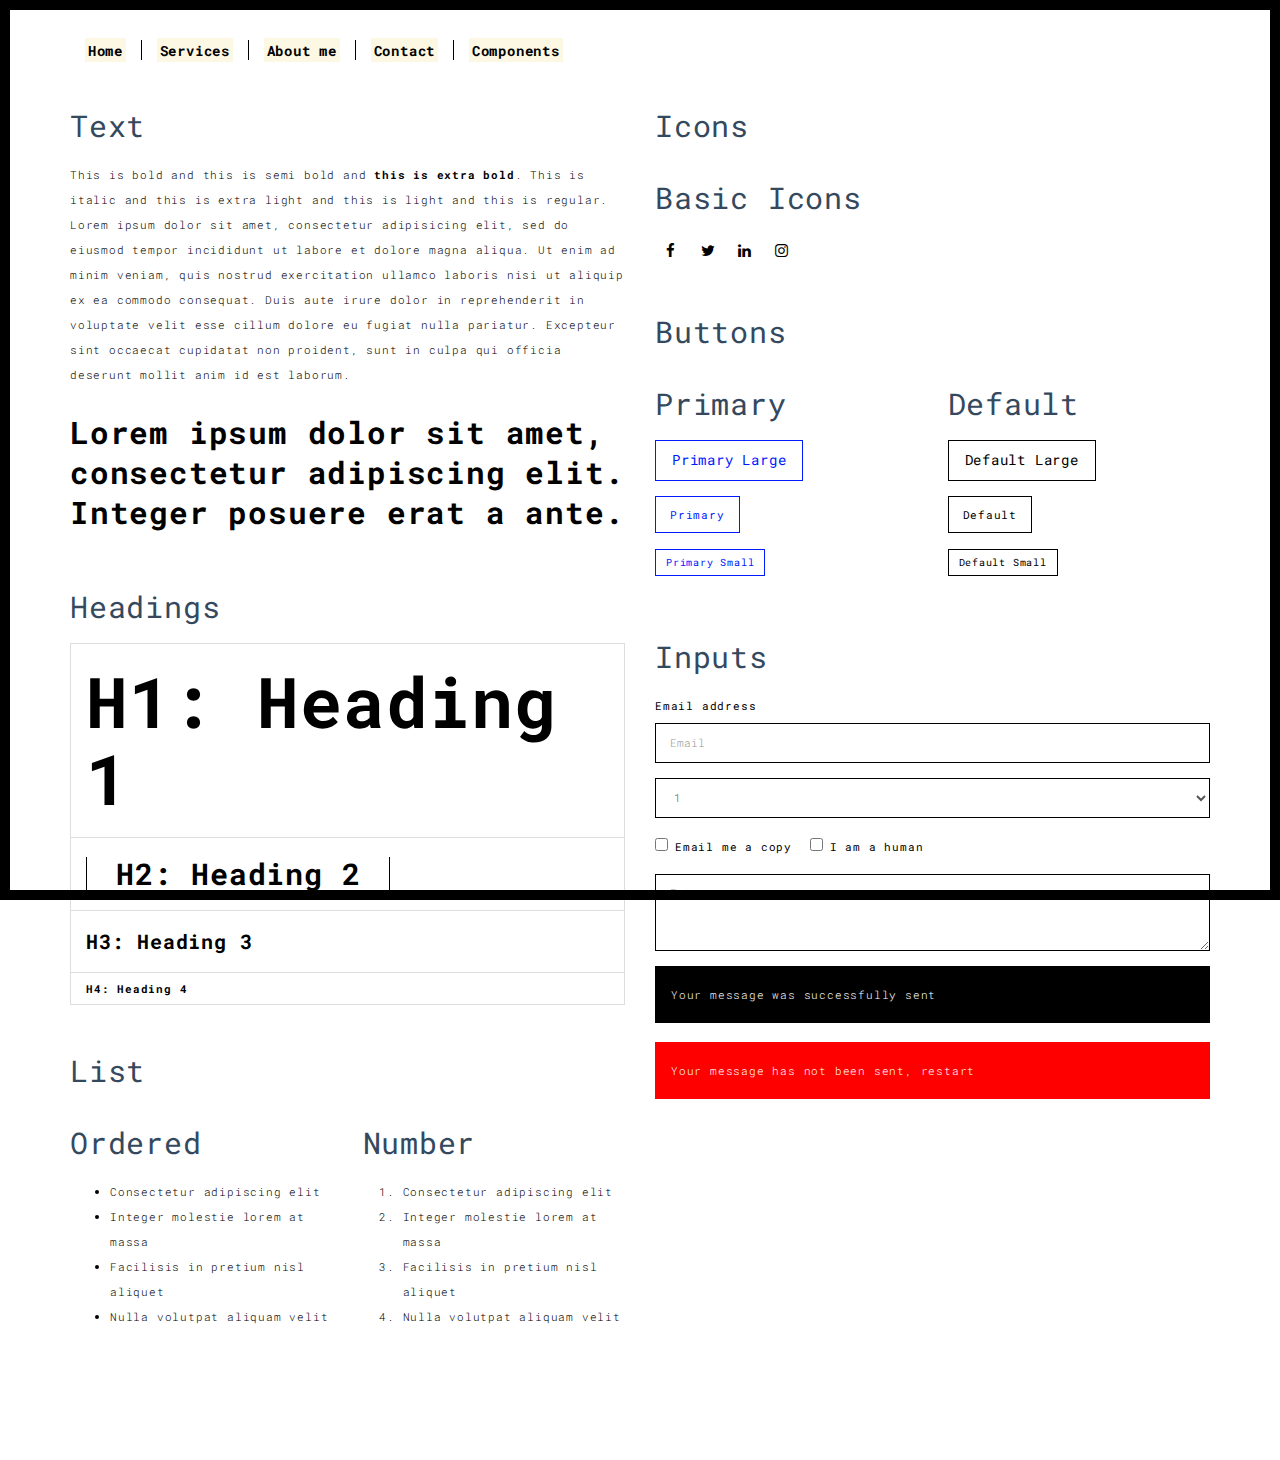
<file: components.html>
<!DOCTYPE html>
<html lang="en">

<head>
  <meta charset="UTF-8">
  <meta content="IE=edge" http-equiv="X-UA-Compatible">
  <meta content="width=device-width,initial-scale=1" name="viewport">
  <meta content="description" name="description">
  <meta name="google" content="notranslate" />
  <meta content="Mashup templates have been developped by Orson.io team" name="author">

  <!-- Disable tap highlight on IE -->
  <meta name="msapplication-tap-highlight" content="no">
  
  <link rel="apple-touch-icon" sizes="180x180" href="./assets/apple-icon-180x180.png">
  <link href="./assets/favicon.ico" rel="icon">

  <title>Title page</title>  

<link href="./main.3f6952e4.css" rel="stylesheet"></head>

<body class="">
<div id="site-border-left"></div>
<div id="site-border-right"></div>
<div id="site-border-top"></div>
<div id="site-border-bottom"></div>
 <!-- Add your content of header -->
<header>
  <nav class="navbar  navbar-fixed-top navbar-default">
    <div class="container">
        <button type="button" class="navbar-toggle collapsed" data-toggle="collapse" data-target="#navbar-collapse" aria-expanded="false">
          <span class="sr-only">Toggle navigation</span>
          <span class="icon-bar"></span>
          <span class="icon-bar"></span>
          <span class="icon-bar"></span>
        </button>

      <div class="collapse navbar-collapse" id="navbar-collapse">
        <ul class="nav navbar-nav ">
          <li><a href="./index.html" title=""><b> <mark> Home </b> </mark></a></li>
          <li><a href="./works.html" title=""><b> <mark> Services </b> </mark> </a></li>
          <li><a href="./about.html" title=""><b> <mark> About me </b> </mark></a></li>
          <li><a href="./contact.html" title=""><b> <mark> Contact </b> </mark></a></li>
          <li><a href="./components.html" title=""><b> <mark> Components </b> </mark></a></li>
        </ul>


      </div> 
    </div>
  </nav>
</header>

<div class="section-container">
  
<!-- Add your site or app content here -->
  <div class="container">
    <div class="row">
      <div class="col-xs-12 col-md-6">

        <div class="template-example">
          <h2 class="template-title-example">Text</h2>
          <p>This is bold and this is semi bold and <b>this is extra bold</b>. This is italic and this is extra light and this is light
          and this is regular. Lorem ipsum dolor sit amet, consectetur adipisicing elit, sed do eiusmod
          tempor incididunt ut labore et dolore magna aliqua. Ut enim ad minim veniam,
          quis nostrud exercitation ullamco laboris nisi ut aliquip ex ea commodo
          consequat. Duis aute irure dolor in reprehenderit in voluptate velit esse
          cillum dolore eu fugiat nulla pariatur. Excepteur sint occaecat cupidatat non
          proident, sunt in culpa qui officia deserunt mollit anim id est laborum.

          <blockquote>
            <p>Lorem ipsum dolor sit amet, consectetur adipiscing elit. Integer posuere erat a ante.</p>
          </blockquote>
          
          </p>
        </div>

        <div class="template-example">
          <h2 class="template-title-example">Headings</h2>
          
          <table class="table table-bordered">
            <tr><td><h1>H1: Heading 1</h1></td></tr>
            <tr><td><h2>H2: Heading 2</h2></td></tr>
            <tr><td><h3>H3: Heading 3</h3></td></tr>
            <tr><td><h4>H4: Heading 4</h4></td></tr>
          </table>
          
        </div>

        
        <div class="template-example">
          <h2 class="template-title-example">List</h2>
          <div class="row">
            <div class="col-md-6">
              <h3 class="template-title-example">Ordered</h3>
              <ul>
                <li>Consectetur adipiscing elit</li>
                <li>Integer molestie lorem at massa</li>
                <li>Facilisis in pretium nisl aliquet</li>
                <li>Nulla volutpat aliquam velit</li>
              </ul>
            </div>
            <div class="col-md-6">
              <h3 class="template-title-example">Number</h3>
              <ol>
                <li>Consectetur adipiscing elit</li>
                <li>Integer molestie lorem at massa</li>
                <li>Facilisis in pretium nisl aliquet</li>
                <li>Nulla volutpat aliquam velit</li>
              </ol>
            </div>
          </div>
        </div>
        
      </div>

      <div class="col-xs-12 col-md-6">
        <div class="template-example">
          <h2 class="template-title-example">Icons</h2>
          
          <div class="row">
            
            <div class="col-md-6">
               <h3 class="template-title-example">Basic Icons</h2>
                <ul class="list-icons">
                  <li>
                    <span class="fa-icon">
                      <i class="fa fa-facebook"></i>
                    </span>
                  </li>
                  <li>
                    <span class="fa-icon">
                      <i class="fa fa-twitter"></i>
                    </span>
                  </li>
                  <li>
                    <span class="fa-icon">
                      <i class="fa fa-linkedin"></i>
                    </span>
                  </li>
                  <li>
                    <span class="fa-icon">
                      <i class="fa fa-instagram"></i>
                    </span>
                  </li>
                </ul>
            </div>

          </div>


          


        </div>

        <div class="template-example">
          <h2 class="template-title-example">Buttons</h2>
          <div class="row">
            <div class="col-md-6">
              <h3 class="template-title-example">Primary</h2>
              <div class="row">
                  <div class="col-md-6">
                  <p><a href="" class="btn btn-primary btn-lg">Primary Large</a></p>
                  <p><a href="" class="btn btn-primary">Primary </a></p>
                  <p><a href="" class="btn btn-primary btn-sm">Primary Small</a></p>
                </div>
              </div>

              
            </div>

            <div class="col-md-6">
              <h3 class="template-title-example">Default</h2>
              <div class="row">
                  <div class="col-md-6">
                  <p><a href="" class="btn btn-default btn-lg">Default Large</a></p>
                  <p><a href="" class="btn btn-default">Default </a></p>
                  <p><a href="" class="btn btn-default btn-sm">Default Small</a></p>
                </div>
              </div>

            </div>
          </div>
        </div>
        
        <div class="template-example">
          <h2 class="template-title-example">Inputs</h2>

            <div class="form-group">
              <label for="exampleInputEmail1">Email address</label>
              <input type="email" class="form-control" id="exampleInputEmail1" placeholder="Email">
            </div>

            <div class="form-group">
              <select class="form-control">
                <option>1</option>
                <option>2</option>
                <option>3</option>
                <option>4</option>
                <option>5</option>
              </select>
            </div>

            <div class="form-group">
              <label class="checkbox-inline">
                <input 
                type="checkbox" id="inlineCheckbox1" value="option1"> Email me a copy
              </label>
              <label class="checkbox-inline">
                <input type="checkbox" id="inlineCheckbox2" value="option2"> I am a human
              </label>
            </div>

            <div class="form-group">
              <textarea class="form-control" rows="3" placeholder="Enter your message"></textarea>
            </div>
            
            <div class="alert alert-success" role="alert">Your message was successfully sent</div>
            <div class="alert alert-danger" role="alert">Your message has not been sent, restart</div>
        </div>




      </div>
    </div>
  </div>
</div>

<footer class="footer-container text-center">
  <div class="container">
    <div class="row">
      <div class="col-xs-12">
      </div>
    </div>
  </div>
</footer>

<script>
  document.addEventListener("DOMContentLoaded", function (event) {
     navActivePage();
  });
</script>

<!-- Google Analytics: change UA-XXXXX-X to be your site's ID 

<script>
  (function (i, s, o, g, r, a, m) {
    i['GoogleAnalyticsObject'] = r; i[r] = i[r] || function () {
      (i[r].q = i[r].q || []).push(arguments)
    }, i[r].l = 1 * new Date(); a = s.createElement(o),
      m = s.getElementsByTagName(o)[0]; a.async = 1; a.src = g; m.parentNode.insertBefore(a, m)
  })(window, document, 'script', '//www.google-analytics.com/analytics.js', 'ga');
  ga('create', 'UA-XXXXX-X', 'auto');
  ga('send', 'pageview');
</script>

--> <script type="text/javascript" src="./main.70a66962.js"></script></body>

</html>
</file>
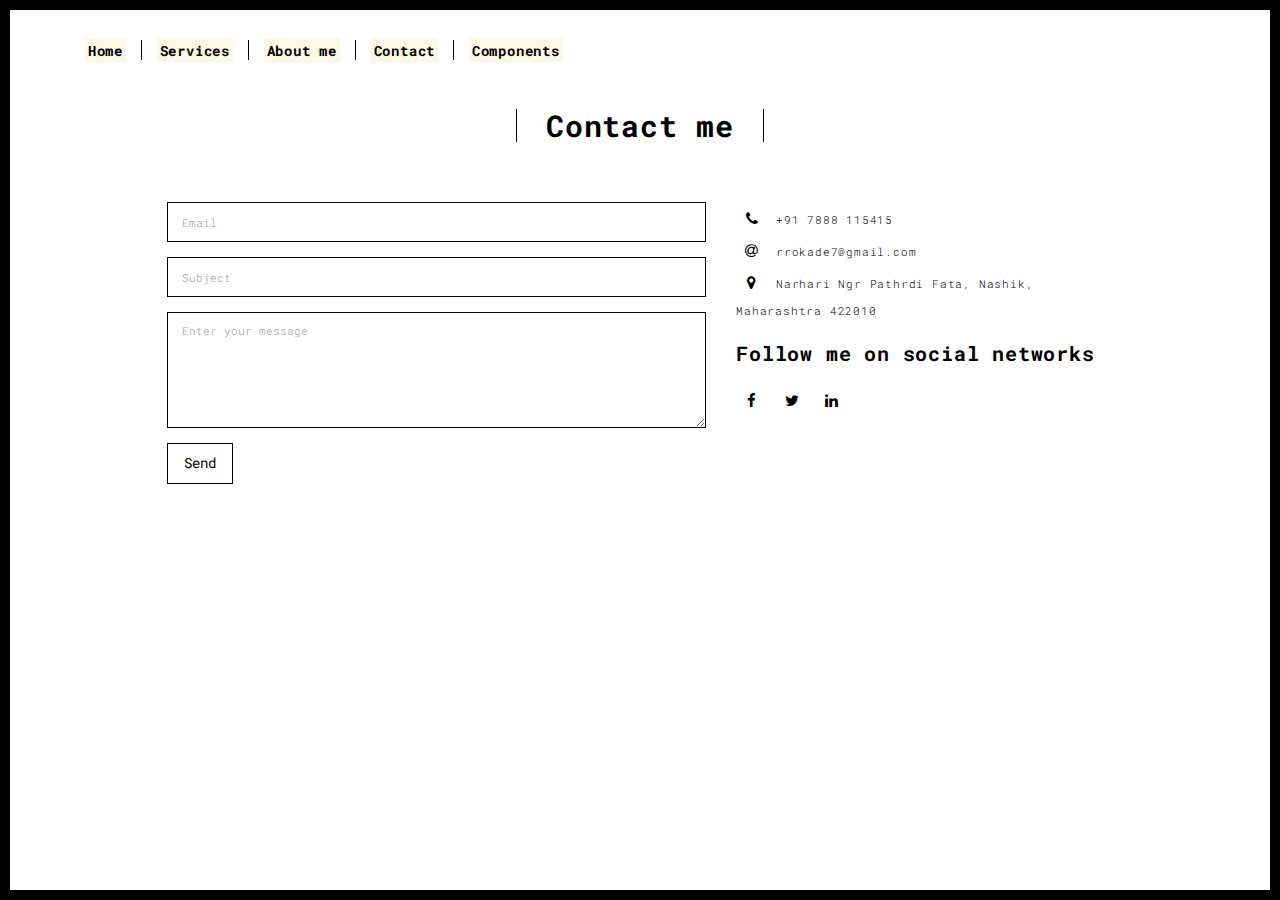
<file: contact.html>
<!DOCTYPE html>
<html lang="en">

<head>
  <meta charset="UTF-8">
  <meta content="IE=edge" http-equiv="X-UA-Compatible">
  <meta content="width=device-width,initial-scale=1" name="viewport">
  <meta content="description" name="description">
  <meta name="google" content="notranslate" />
  <meta content="Mashup templates have been developped by Orson.io team" name="author">

  <!-- Disable tap highlight on IE -->
  <meta name="msapplication-tap-highlight" content="no">
  
  <link rel="apple-touch-icon" sizes="180x180" href="./assets/apple-icon-180x180.png">
  <link href="./assets/favicon.ico" rel="icon">

  <title>Title page</title>  

<link href="./main.3f6952e4.css" rel="stylesheet"></head>

<body class="">
<div id="site-border-left"></div>
<div id="site-border-right"></div>
<div id="site-border-top"></div>
<div id="site-border-bottom"></div>
 <!-- Add your content of header -->
<header>
  <nav class="navbar  navbar-fixed-top navbar-default">
    <div class="container">
        <button type="button" class="navbar-toggle collapsed" data-toggle="collapse" data-target="#navbar-collapse" aria-expanded="false">
          <span class="sr-only">Toggle navigation</span>
          <span class="icon-bar"></span>
          <span class="icon-bar"></span>
          <span class="icon-bar"></span>
        </button>

      <div class="collapse navbar-collapse" id="navbar-collapse">
        <ul class="nav navbar-nav ">
          <li><a href="./index.html" title=""><b> <mark> Home </b> </mark></a></li>
          <li><a href="./works.html" title=""><b> <mark> Services</b> </mark></a></li>
          <li><a href="./about.html" title=""><b> <mark> About me</b> </mark></a></li>
          <li><a href="./contact.html" title=""><b> <mark> Contact</b> </mark></a></li>
          <li><a href="./components.html" title=""><b> <mark> Components</b> </mark></a></li>
        </ul>


      </div> 
    </div>
  </nav>
</header>

<div class="section-container">
    <div class="container">
      <div class="row">
        <div class="col-xs-12">
          <div class="section-container-spacer text-center">
            <h1 class="h2"> Contact me</h1>
          </div>
          
          <div class="row">
            <div class="col-md-10 col-md-offset-1">
               <form action="" class="reveal-content">
                  <div class="row">
                    <div class="col-md-7">
                      <div class="form-group">
                        <input type="email" class="form-control" id="email" placeholder="Email">
                      </div>
                      <div class="form-group">
                        <input type="text" class="form-control" id="subject" placeholder="Subject">
                      </div>
                      <div class="form-group">
                        <textarea class="form-control" rows="5" placeholder="Enter your message"></textarea>
                      </div>
                      <button type="submit" class="btn btn-default btn-lg">Send</button>
                    </div>
                    <div class="col-md-5 address-container">
                      <ul class="list-unstyled">
                        <li>
                          <span class="fa-icon">
                            <i class="fa fa-phone" aria-hidden="true"></i>
                          </span>
                          +91 7888 115415
                        </li>
                        <li>
                          <span class="fa-icon">
                            <i class="fa fa-at" aria-hidden="true"></i>
                          </span>
                          rrokade7@gmail.com
                        </li>
                        <li>
                          <span class="fa-icon">
                            <i class="fa fa fa-map-marker" aria-hidden="true"></i>
                          </span>
                          Narhari Ngr Pathrdi Fata, Nashik, Maharashtra 422010
                        </li>
                      </ul>
                      <h3>Follow me on social networks</h3>
                      <a href="http://www.facebook.com" title="" class="fa-icon">
                        <i class="fa fa-facebook"></i>
                      </a>
                      <a href="http://www.twitter.com" title="" class="fa-icon">
                        <i class="fa fa-twitter"></i>
                      </a>
                      <a href="http://www.linkedin.com" title="" class="fa-icon">
                        <i class="fa fa-linkedin"></i>
                      </a>

                    </div>
                  </div>
                </form>
            </div>

          </div>
         
       </div>
      </div>
    </div>
  </div>


<footer class="footer-container text-center">
  <div class="container">
    <div class="row">
      <div class="col-xs-12">
            </div>
    </div>
  </div>
</footer>

<script>
  document.addEventListener("DOMContentLoaded", function (event) {
     navActivePage();
  });
</script>

<!-- Google Analytics: change UA-XXXXX-X to be your site's ID 

<script>
  (function (i, s, o, g, r, a, m) {
    i['GoogleAnalyticsObject'] = r; i[r] = i[r] || function () {
      (i[r].q = i[r].q || []).push(arguments)
    }, i[r].l = 1 * new Date(); a = s.createElement(o),
      m = s.getElementsByTagName(o)[0]; a.async = 1; a.src = g; m.parentNode.insertBefore(a, m)
  })(window, document, 'script', '//www.google-analytics.com/analytics.js', 'ga');
  ga('create', 'UA-XXXXX-X', 'auto');
  ga('send', 'pageview');
</script>

--> <script type="text/javascript" src="./main.70a66962.js"></script></body>

</html>
</file>
<file: main.3f6952e4.css>
@import url(https://fonts.googleapis.com/css?family=Roboto:900|Roboto+Mono:300,400,700);@import url(https://maxcdn.bootstrapcdn.com/font-awesome/4.7.0/css/font-awesome.min.css);/*!
@import url(https://fonts.googleapis.com/css?family=Roboto:900|Roboto+Mono:300,400,700);@import url(https://maxcdn.bootstrapcdn.com/font-awesome/4.7.0/css/font-awesome.min.css);/*!
 * Bootstrap v3.3.7 (http://getbootstrap.com)
 * Copyright 2011-2016 Twitter, Inc.
 * Licensed under MIT (https://github.com/twbs/bootstrap/blob/master/LICENSE)
 */
/*! normalize.css v3.0.3 | MIT License | github.com/necolas/normalize.css */html{font-family:sans-serif;-ms-text-size-adjust:100%;-webkit-text-size-adjust:100%}body{margin:0}article,aside,details,figcaption,figure,footer,header,hgroup,main,menu,nav,section,summary{display:block}audio,canvas,progress,video{display:inline-block;vertical-align:baseline}audio:not([controls]){display:none;height:0}[hidden],template{display:none}a{background-color:transparent}a:active,a:hover{outline:0}abbr[title]{border-bottom:1px dotted}b,strong{font-weight:700}dfn{font-style:italic}h1{font-size:2em;margin:.67em 0}mark{background:#FF0000;color#FF0000}small{font-size:80%}sub,sup{font-size:75%;line-height:0;position:relative;vertical-align:baseline}sup{top:-.5em}sub{bottom:-.25em}img{border:0}svg:not(:root){overflow:hidden}figure{margin:1em 40px}hr{box-sizing:content-box;height:0}pre{overflow:auto}code,kbd,pre,samp{font-family:monospace,monospace;font-size:1em}button,input,optgroup,select,textarea{color:inherit;font:inherit;margin:0}button{overflow:visible}button,select{text-transform:none}button,html input[type=button],input[type=reset],input[type=submit]{-webkit-appearance:button;cursor:pointer}button[disabled],html input[disabled]{cursor:default}button::-moz-focus-inner,input::-moz-focus-inner{border:0;padding:0}input{line-height:normal}input[type=checkbox],input[type=radio]{box-sizing:border-box;padding:0}input[type=number]::-webkit-inner-spin-button,input[type=number]::-webkit-outer-spin-button{height:auto}input[type=search]{-webkit-appearance:textfield;box-sizing:content-box}input[type=search]::-webkit-search-cancel-button,input[type=search]::-webkit-search-decoration{-webkit-appearance:none}fieldset{border:1px solid silver;margin:0 2px;padding:.35em .625em .75em}textarea{overflow:auto}optgroup{font-weight:700}table{border-collapse:collapse;border-spacing:0}td,th{padding:0}

/*! Source: https://github.com/h5bp/html5-boilerplate/blob/master/src/css/main.css */@media print{*,:after,:before{background:transparent!important;color:#000!important;box-shadow:none!important;text-shadow:none!important}a,a:visited{text-decoration:underline}a[href]:after{content:" (" attr(href) ")"}abbr[title]:after{content:" (" attr(title) ")"}a[href^="#"]:after,a[href^="javascript:"]:after{content:""}blockquote,pre{border:1px solid #999;page-break-inside:avoid}thead{display:table-header-group}img,tr{page-break-inside:avoid}img{max-width:100%!important}h2,h3,p{orphans:3;widows:3}h2,h3{page-break-after:avoid}.navbar{display:none}.btn>.caret,.dropup>.btn>.caret{border-top-color:#000!important}.label{border:1px solid #000}.table{border-collapse:collapse!important}.table td,.table th{background-color:#FF0000!important}.table-bordered td,.table-bordered th{border:1px solid #ddd!important}}*,:after,:before{-webkit-box-sizing:border-box;-moz-box-sizing:border-box;box-sizing:border-box}html{font-size:10px;-webkit-tap-highlight-color:transparent}body{font-family:Roboto Mono,Helvetica,Arial,sans-serif;font-size:11px;line-height:1.78;color:#000;background-color:#fff}button,input,select,textarea{font-family:inherit;font-size:inherit;line-height:inherit}a{color:#001aff;text-decoration:none}a:focus,a:hover{color:#0012b3;text-decoration:underline}a:focus{outline:5px auto -webkit-focus-ring-color;outline-offset:-2px}figure{margin:0}img{vertical-align:middle}.img-responsive{display:block;max-width:100%;height:auto}.img-rounded{border-radius:0}.img-thumbnail{padding:4px;line-height:1.78;background-color:#fff;border:1px solid #ddd;border-radius:0;-webkit-transition:all .2s ease-in-out;-o-transition:all .2s ease-in-out;transition:all .2s ease-in-out;display:inline-block;max-width:100%;height:auto}.img-circle{border-radius:50%}hr{margin-top:19px;margin-bottom:19px;border:0;border-top:1px solid #eee}.sr-only{position:absolute;width:1px;height:1px;margin:-1px;padding:0;overflow:hidden;clip:rect(0,0,0,0);border:0}.sr-only-focusable:active,.sr-only-focusable:focus{position:static;width:auto;height:auto;margin:0;overflow:visible;clip:auto}[role=button]{cursor:pointer}.h1,.h2,.h3,.h4,.h5,.h6,h1,h2,h3,h4,h5,h6{font-family:Roboto Mono,Helvetica,Arial,sans-serif;font-weight:700;line-height:1.1;color:#000}.h1 .small,.h1 small,.h2 .small,.h2 small,.h3 .small,.h3 small,.h4 .small,.h4 small,.h5 .small,.h5 small,.h6 .small,.h6 small,h1 .small,h1 small,h2 .small,h2 small,h3 .small,h3 small,h4 .small,h4 small,h5 .small,h5 small,h6 .small,h6 small{font-weight:400;line-height:1;color:#777}.h1,.h2,.h3,h1,h2,h3{margin-top:19px;margin-bottom:9.5px}.h1 .small,.h1 small,.h2 .small,.h2 small,.h3 .small,.h3 small,h1 .small,h1 small,h2 .small,h2 small,h3 .small,h3 small{font-size:65%}.h4,.h5,.h6,h4,h5,h6{margin-top:9.5px;margin-bottom:9.5px}.h4 .small,.h4 small,.h5 .small,.h5 small,.h6 .small,.h6 small,h4 .small,h4 small,h5 .small,h5 small,h6 .small,h6 small{font-size:75%}.h1,h1{font-size:70px}.h2,h2{font-size:30px}.h3,h3{font-size:20px}.h4,.h5,h4,h5{font-size:11px}.h6,h6{font-size:10px}p{margin:0 0 9.5px}.lead{margin-bottom:19px;font-size:12px;font-weight:300;line-height:1.4}@media (min-width:768px){.lead{font-size:16.5px}}.small,small{font-size:90%}.mark,mark{background-color:#fcf8e3;padding:.2em}.text-left{text-align:left}.text-right{text-align:right}.text-center{text-align:center}.text-justify{text-align:justify}.text-nowrap{white-space:nowrap}.text-lowercase{text-transform:lowercase}.initialism,.text-uppercase{text-transform:uppercase}.text-capitalize{text-transform:capitalize}.text-muted{color:#777}.text-primary{color:#001aff}a.text-primary:focus,a.text-primary:hover{color:#0015cc}.text-success{color:#fff}a.text-success:focus,a.text-success:hover{color:#e6e6e6}.text-info{color:#31708f}a.text-info:focus,a.text-info:hover{color:#245269}.text-warning{color:#8a6d3b}a.text-warning:focus,a.text-warning:hover{color:#66512c}.text-danger{color:#fff}a.text-danger:focus,a.text-danger:hover{color:#e6e6e6}.bg-primary{color:#fff;background-color:#001aff}a.bg-primary:focus,a.bg-primary:hover{background-color:#0015cc}.bg-success,a.bg-success:focus,a.bg-success:hover{background-color:#000}.bg-info{background-color:#d9edf7}a.bg-info:focus,a.bg-info:hover{background-color:#afd9ee}.bg-warning{background-color:#fcf8e3}a.bg-warning:focus,a.bg-warning:hover{background-color:#f7ecb5}.bg-danger{background-color:red}a.bg-danger:focus,a.bg-danger:hover{background-color:#c00}.page-header{padding-bottom:8.5px;margin:38px 0 19px;border-bottom:1px solid #eee}ol,ul{margin-top:0;margin-bottom:9.5px}ol ol,ol ul,ul ol,ul ul{margin-bottom:0}.list-inline,.list-unstyled{padding-left:0;list-style:none}.list-inline{margin-left:-5px}.list-inline>li{display:inline-block;padding-left:5px;padding-right:5px}dl{margin-top:0;margin-bottom:19px}dd,dt{line-height:1.78}dt{font-weight:700}dd{margin-left:0}.dl-horizontal dd:after,.dl-horizontal dd:before{content:" ";display:table}.dl-horizontal dd:after{clear:both}@media (min-width:768px){.dl-horizontal dt{float:left;width:160px;clear:left;text-align:right;overflow:hidden;text-overflow:ellipsis;white-space:nowrap}.dl-horizontal dd{margin-left:180px}}abbr[data-original-title],abbr[title]{cursor:help;border-bottom:1px dotted #777}.initialism{font-size:90%}blockquote{padding:9.5px 19px;margin:0 0 19px;font-size:13.75px;border-left:5px solid #eee}blockquote ol:last-child,blockquote p:last-child,blockquote ul:last-child{margin-bottom:0}blockquote .small,blockquote footer,blockquote small{display:block;font-size:80%;line-height:1.78;color:#777}blockquote .small:before,blockquote footer:before,blockquote small:before{content:"\2014   \A0"}.blockquote-reverse,blockquote.pull-right{padding-right:15px;padding-left:0;border-right:5px solid #eee;border-left:0;text-align:right}.blockquote-reverse .small:before,.blockquote-reverse footer:before,.blockquote-reverse small:before,blockquote.pull-right .small:before,blockquote.pull-right footer:before,blockquote.pull-right small:before{content:""}.blockquote-reverse .small:after,.blockquote-reverse footer:after,.blockquote-reverse small:after,blockquote.pull-right .small:after,blockquote.pull-right footer:after,blockquote.pull-right small:after{content:"\A0   \2014"}address{margin-bottom:19px;font-style:normal;line-height:1.78}code,kbd,pre,samp{font-family:Menlo,Monaco,Consolas,Courier New,monospace}code{color:#c7254e;background-color:#f9f2f4}code,kbd{padding:2px 4px;font-size:90%;border-radius:0}kbd{color:#fff;background-color:#333;box-shadow:inset 0 -1px 0 rgba(0,0,0,.25)}kbd kbd{padding:0;font-size:100%;font-weight:700;box-shadow:none}pre{display:block;padding:9px;margin:0 0 9.5px;font-size:10px;line-height:1.78;word-break:break-all;word-wrap:break-word;color:#333;background-color:#f5f5f5;border:1px solid #ccc;border-radius:0}pre code{padding:0;font-size:inherit;color:inherit;white-space:pre-wrap;background-color:transparent;border-radius:0}.pre-scrollable{max-height:340px;overflow-y:scroll}.container{margin-right:auto;margin-left:auto;padding-left:15px;padding-right:15px}.container:after,.container:before{content:" ";display:table}.container:after{clear:both}@media (min-width:768px){.container{width:750px}}@media (min-width:992px){.container{width:970px}}@media (min-width:1200px){.container{width:1170px}}.container-fluid{margin-right:auto;margin-left:auto;padding-left:15px;padding-right:15px}.container-fluid:after,.container-fluid:before{content:" ";display:table}.container-fluid:after{clear:both}.row{margin-left:-15px;margin-right:-15px}.row:after,.row:before{content:" ";display:table}.row:after{clear:both}.col-lg-1,.col-lg-2,.col-lg-3,.col-lg-4,.col-lg-5,.col-lg-6,.col-lg-7,.col-lg-8,.col-lg-9,.col-lg-10,.col-lg-11,.col-lg-12,.col-md-1,.col-md-2,.col-md-3,.col-md-4,.col-md-5,.col-md-6,.col-md-7,.col-md-8,.col-md-9,.col-md-10,.col-md-11,.col-md-12,.col-sm-1,.col-sm-2,.col-sm-3,.col-sm-4,.col-sm-5,.col-sm-6,.col-sm-7,.col-sm-8,.col-sm-9,.col-sm-10,.col-sm-11,.col-sm-12,.col-xs-1,.col-xs-2,.col-xs-3,.col-xs-4,.col-xs-5,.col-xs-6,.col-xs-7,.col-xs-8,.col-xs-9,.col-xs-10,.col-xs-11,.col-xs-12{position:relative;min-height:1px;padding-left:15px;padding-right:15px}.col-xs-1,.col-xs-2,.col-xs-3,.col-xs-4,.col-xs-5,.col-xs-6,.col-xs-7,.col-xs-8,.col-xs-9,.col-xs-10,.col-xs-11,.col-xs-12{float:left}.col-xs-1{width:8.33333%}.col-xs-2{width:16.66667%}.col-xs-3{width:25%}.col-xs-4{width:33.33333%}.col-xs-5{width:41.66667%}.col-xs-6{width:50%}.col-xs-7{width:58.33333%}.col-xs-8{width:66.66667%}.col-xs-9{width:75%}.col-xs-10{width:83.33333%}.col-xs-11{width:91.66667%}.col-xs-12{width:100%}.col-xs-pull-0{right:auto}.col-xs-pull-1{right:8.33333%}.col-xs-pull-2{right:16.66667%}.col-xs-pull-3{right:25%}.col-xs-pull-4{right:33.33333%}.col-xs-pull-5{right:41.66667%}.col-xs-pull-6{right:50%}.col-xs-pull-7{right:58.33333%}.col-xs-pull-8{right:66.66667%}.col-xs-pull-9{right:75%}.col-xs-pull-10{right:83.33333%}.col-xs-pull-11{right:91.66667%}.col-xs-pull-12{right:100%}.col-xs-push-0{left:auto}.col-xs-push-1{left:8.33333%}.col-xs-push-2{left:16.66667%}.col-xs-push-3{left:25%}.col-xs-push-4{left:33.33333%}.col-xs-push-5{left:41.66667%}.col-xs-push-6{left:50%}.col-xs-push-7{left:58.33333%}.col-xs-push-8{left:66.66667%}.col-xs-push-9{left:75%}.col-xs-push-10{left:83.33333%}.col-xs-push-11{left:91.66667%}.col-xs-push-12{left:100%}.col-xs-offset-0{margin-left:0}.col-xs-offset-1{margin-left:8.33333%}.col-xs-offset-2{margin-left:16.66667%}.col-xs-offset-3{margin-left:25%}.col-xs-offset-4{margin-left:33.33333%}.col-xs-offset-5{margin-left:41.66667%}.col-xs-offset-6{margin-left:50%}.col-xs-offset-7{margin-left:58.33333%}.col-xs-offset-8{margin-left:66.66667%}.col-xs-offset-9{margin-left:75%}.col-xs-offset-10{margin-left:83.33333%}.col-xs-offset-11{margin-left:91.66667%}.col-xs-offset-12{margin-left:100%}@media (min-width:768px){.col-sm-1,.col-sm-2,.col-sm-3,.col-sm-4,.col-sm-5,.col-sm-6,.col-sm-7,.col-sm-8,.col-sm-9,.col-sm-10,.col-sm-11,.col-sm-12{float:left}.col-sm-1{width:8.33333%}.col-sm-2{width:16.66667%}.col-sm-3{width:25%}.col-sm-4{width:33.33333%}.col-sm-5{width:41.66667%}.col-sm-6{width:50%}.col-sm-7{width:58.33333%}.col-sm-8{width:66.66667%}.col-sm-9{width:75%}.col-sm-10{width:83.33333%}.col-sm-11{width:91.66667%}.col-sm-12{width:100%}.col-sm-pull-0{right:auto}.col-sm-pull-1{right:8.33333%}.col-sm-pull-2{right:16.66667%}.col-sm-pull-3{right:25%}.col-sm-pull-4{right:33.33333%}.col-sm-pull-5{right:41.66667%}.col-sm-pull-6{right:50%}.col-sm-pull-7{right:58.33333%}.col-sm-pull-8{right:66.66667%}.col-sm-pull-9{right:75%}.col-sm-pull-10{right:83.33333%}.col-sm-pull-11{right:91.66667%}.col-sm-pull-12{right:100%}.col-sm-push-0{left:auto}.col-sm-push-1{left:8.33333%}.col-sm-push-2{left:16.66667%}.col-sm-push-3{left:25%}.col-sm-push-4{left:33.33333%}.col-sm-push-5{left:41.66667%}.col-sm-push-6{left:50%}.col-sm-push-7{left:58.33333%}.col-sm-push-8{left:66.66667%}.col-sm-push-9{left:75%}.col-sm-push-10{left:83.33333%}.col-sm-push-11{left:91.66667%}.col-sm-push-12{left:100%}.col-sm-offset-0{margin-left:0}.col-sm-offset-1{margin-left:8.33333%}.col-sm-offset-2{margin-left:16.66667%}.col-sm-offset-3{margin-left:25%}.col-sm-offset-4{margin-left:33.33333%}.col-sm-offset-5{margin-left:41.66667%}.col-sm-offset-6{margin-left:50%}.col-sm-offset-7{margin-left:58.33333%}.col-sm-offset-8{margin-left:66.66667%}.col-sm-offset-9{margin-left:75%}.col-sm-offset-10{margin-left:83.33333%}.col-sm-offset-11{margin-left:91.66667%}.col-sm-offset-12{margin-left:100%}}@media (min-width:992px){.col-md-1,.col-md-2,.col-md-3,.col-md-4,.col-md-5,.col-md-6,.col-md-7,.col-md-8,.col-md-9,.col-md-10,.col-md-11,.col-md-12{float:left}.col-md-1{width:8.33333%}.col-md-2{width:16.66667%}.col-md-3{width:25%}.col-md-4{width:33.33333%}.col-md-5{width:41.66667%}.col-md-6{width:50%}.col-md-7{width:58.33333%}.col-md-8{width:66.66667%}.col-md-9{width:75%}.col-md-10{width:83.33333%}.col-md-11{width:91.66667%}.col-md-12{width:100%}.col-md-pull-0{right:auto}.col-md-pull-1{right:8.33333%}.col-md-pull-2{right:16.66667%}.col-md-pull-3{right:25%}.col-md-pull-4{right:33.33333%}.col-md-pull-5{right:41.66667%}.col-md-pull-6{right:50%}.col-md-pull-7{right:58.33333%}.col-md-pull-8{right:66.66667%}.col-md-pull-9{right:75%}.col-md-pull-10{right:83.33333%}.col-md-pull-11{right:91.66667%}.col-md-pull-12{right:100%}.col-md-push-0{left:auto}.col-md-push-1{left:8.33333%}.col-md-push-2{left:16.66667%}.col-md-push-3{left:25%}.col-md-push-4{left:33.33333%}.col-md-push-5{left:41.66667%}.col-md-push-6{left:50%}.col-md-push-7{left:58.33333%}.col-md-push-8{left:66.66667%}.col-md-push-9{left:75%}.col-md-push-10{left:83.33333%}.col-md-push-11{left:91.66667%}.col-md-push-12{left:100%}.col-md-offset-0{margin-left:0}.col-md-offset-1{margin-left:8.33333%}.col-md-offset-2{margin-left:16.66667%}.col-md-offset-3{margin-left:25%}.col-md-offset-4{margin-left:33.33333%}.col-md-offset-5{margin-left:41.66667%}.col-md-offset-6{margin-left:50%}.col-md-offset-7{margin-left:58.33333%}.col-md-offset-8{margin-left:66.66667%}.col-md-offset-9{margin-left:75%}.col-md-offset-10{margin-left:83.33333%}.col-md-offset-11{margin-left:91.66667%}.col-md-offset-12{margin-left:100%}}@media (min-width:1200px){.col-lg-1,.col-lg-2,.col-lg-3,.col-lg-4,.col-lg-5,.col-lg-6,.col-lg-7,.col-lg-8,.col-lg-9,.col-lg-10,.col-lg-11,.col-lg-12{float:left}.col-lg-1{width:8.33333%}.col-lg-2{width:16.66667%}.col-lg-3{width:25%}.col-lg-4{width:33.33333%}.col-lg-5{width:41.66667%}.col-lg-6{width:50%}.col-lg-7{width:58.33333%}.col-lg-8{width:66.66667%}.col-lg-9{width:75%}.col-lg-10{width:83.33333%}.col-lg-11{width:91.66667%}.col-lg-12{width:100%}.col-lg-pull-0{right:auto}.col-lg-pull-1{right:8.33333%}.col-lg-pull-2{right:16.66667%}.col-lg-pull-3{right:25%}.col-lg-pull-4{right:33.33333%}.col-lg-pull-5{right:41.66667%}.col-lg-pull-6{right:50%}.col-lg-pull-7{right:58.33333%}.col-lg-pull-8{right:66.66667%}.col-lg-pull-9{right:75%}.col-lg-pull-10{right:83.33333%}.col-lg-pull-11{right:91.66667%}.col-lg-pull-12{right:100%}.col-lg-push-0{left:auto}.col-lg-push-1{left:8.33333%}.col-lg-push-2{left:16.66667%}.col-lg-push-3{left:25%}.col-lg-push-4{left:33.33333%}.col-lg-push-5{left:41.66667%}.col-lg-push-6{left:50%}.col-lg-push-7{left:58.33333%}.col-lg-push-8{left:66.66667%}.col-lg-push-9{left:75%}.col-lg-push-10{left:83.33333%}.col-lg-push-11{left:91.66667%}.col-lg-push-12{left:100%}.col-lg-offset-0{margin-left:0}.col-lg-offset-1{margin-left:8.33333%}.col-lg-offset-2{margin-left:16.66667%}.col-lg-offset-3{margin-left:25%}.col-lg-offset-4{margin-left:33.33333%}.col-lg-offset-5{margin-left:41.66667%}.col-lg-offset-6{margin-left:50%}.col-lg-offset-7{margin-left:58.33333%}.col-lg-offset-8{margin-left:66.66667%}.col-lg-offset-9{margin-left:75%}.col-lg-offset-10{margin-left:83.33333%}.col-lg-offset-11{margin-left:91.66667%}.col-lg-offset-12{margin-left:100%}}table{background-color:transparent}caption{padding-top:8px;padding-bottom:8px;color:#777}caption,th{text-align:left}.table{width:100%;max-width:100%;margin-bottom:19px}.table>tbody>tr>td,.table>tbody>tr>th,.table>tfoot>tr>td,.table>tfoot>tr>th,.table>thead>tr>td,.table>thead>tr>th{padding:8px;line-height:1.78;vertical-align:top;border-top:1px solid #ddd}.table>thead>tr>th{vertical-align:bottom;border-bottom:2px solid #ddd}.table>caption+thead>tr:first-child>td,.table>caption+thead>tr:first-child>th,.table>colgroup+thead>tr:first-child>td,.table>colgroup+thead>tr:first-child>th,.table>thead:first-child>tr:first-child>td,.table>thead:first-child>tr:first-child>th{border-top:0}.table>tbody+tbody{border-top:2px solid #ddd}.table .table{background-color:#fff}.table-condensed>tbody>tr>td,.table-condensed>tbody>tr>th,.table-condensed>tfoot>tr>td,.table-condensed>tfoot>tr>th,.table-condensed>thead>tr>td,.table-condensed>thead>tr>th{padding:5px}.table-bordered,.table-bordered>tbody>tr>td,.table-bordered>tbody>tr>th,.table-bordered>tfoot>tr>td,.table-bordered>tfoot>tr>th,.table-bordered>thead>tr>td,.table-bordered>thead>tr>th{border:1px solid #ddd}.table-bordered>thead>tr>td,.table-bordered>thead>tr>th{border-bottom-width:2px}.table-striped>tbody>tr:nth-of-type(odd){background-color:#f9f9f9}.table-hover>tbody>tr:hover{background-color:#f5f5f5}table col[class*=col-]{position:static;float:none;display:table-column}table td[class*=col-],table th[class*=col-]{position:static;float:none;display:table-cell}.table>tbody>tr.active>td,.table>tbody>tr.active>th,.table>tbody>tr>td.active,.table>tbody>tr>th.active,.table>tfoot>tr.active>td,.table>tfoot>tr.active>th,.table>tfoot>tr>td.active,.table>tfoot>tr>th.active,.table>thead>tr.active>td,.table>thead>tr.active>th,.table>thead>tr>td.active,.table>thead>tr>th.active{background-color:#f5f5f5}.table-hover>tbody>tr.active:hover>td,.table-hover>tbody>tr.active:hover>th,.table-hover>tbody>tr:hover>.active,.table-hover>tbody>tr>td.active:hover,.table-hover>tbody>tr>th.active:hover{background-color:#e8e8e8}.table-hover>tbody>tr.success:hover>td,.table-hover>tbody>tr.success:hover>th,.table-hover>tbody>tr:hover>.success,.table-hover>tbody>tr>td.success:hover,.table-hover>tbody>tr>th.success:hover,.table>tbody>tr.success>td,.table>tbody>tr.success>th,.table>tbody>tr>td.success,.table>tbody>tr>th.success,.table>tfoot>tr.success>td,.table>tfoot>tr.success>th,.table>tfoot>tr>td.success,.table>tfoot>tr>th.success,.table>thead>tr.success>td,.table>thead>tr.success>th,.table>thead>tr>td.success,.table>thead>tr>th.success{background-color:#000}.table>tbody>tr.info>td,.table>tbody>tr.info>th,.table>tbody>tr>td.info,.table>tbody>tr>th.info,.table>tfoot>tr.info>td,.table>tfoot>tr.info>th,.table>tfoot>tr>td.info,.table>tfoot>tr>th.info,.table>thead>tr.info>td,.table>thead>tr.info>th,.table>thead>tr>td.info,.table>thead>tr>th.info{background-color:#d9edf7}.table-hover>tbody>tr.info:hover>td,.table-hover>tbody>tr.info:hover>th,.table-hover>tbody>tr:hover>.info,.table-hover>tbody>tr>td.info:hover,.table-hover>tbody>tr>th.info:hover{background-color:#c4e3f3}.table>tbody>tr.warning>td,.table>tbody>tr.warning>th,.table>tbody>tr>td.warning,.table>tbody>tr>th.warning,.table>tfoot>tr.warning>td,.table>tfoot>tr.warning>th,.table>tfoot>tr>td.warning,.table>tfoot>tr>th.warning,.table>thead>tr.warning>td,.table>thead>tr.warning>th,.table>thead>tr>td.warning,.table>thead>tr>th.warning{background-color:#fcf8e3}.table-hover>tbody>tr.warning:hover>td,.table-hover>tbody>tr.warning:hover>th,.table-hover>tbody>tr:hover>.warning,.table-hover>tbody>tr>td.warning:hover,.table-hover>tbody>tr>th.warning:hover{background-color:#faf2cc}.table>tbody>tr.danger>td,.table>tbody>tr.danger>th,.table>tbody>tr>td.danger,.table>tbody>tr>th.danger,.table>tfoot>tr.danger>td,.table>tfoot>tr.danger>th,.table>tfoot>tr>td.danger,.table>tfoot>tr>th.danger,.table>thead>tr.danger>td,.table>thead>tr.danger>th,.table>thead>tr>td.danger,.table>thead>tr>th.danger{background-color:red}.table-hover>tbody>tr.danger:hover>td,.table-hover>tbody>tr.danger:hover>th,.table-hover>tbody>tr:hover>.danger,.table-hover>tbody>tr>td.danger:hover,.table-hover>tbody>tr>th.danger:hover{background-color:#e60000}.table-responsive{overflow-x:auto;min-height:.01%}@media screen and (max-width:767px){.table-responsive{width:100%;margin-bottom:14.25px;overflow-y:hidden;-ms-overflow-style:-ms-autohiding-scrollbar;border:1px solid #ddd}.table-responsive>.table{margin-bottom:0}.table-responsive>.table>tbody>tr>td,.table-responsive>.table>tbody>tr>th,.table-responsive>.table>tfoot>tr>td,.table-responsive>.table>tfoot>tr>th,.table-responsive>.table>thead>tr>td,.table-responsive>.table>thead>tr>th{white-space:nowrap}.table-responsive>.table-bordered{border:0}.table-responsive>.table-bordered>tbody>tr>td:first-child,.table-responsive>.table-bordered>tbody>tr>th:first-child,.table-responsive>.table-bordered>tfoot>tr>td:first-child,.table-responsive>.table-bordered>tfoot>tr>th:first-child,.table-responsive>.table-bordered>thead>tr>td:first-child,.table-responsive>.table-bordered>thead>tr>th:first-child{border-left:0}.table-responsive>.table-bordered>tbody>tr>td:last-child,.table-responsive>.table-bordered>tbody>tr>th:last-child,.table-responsive>.table-bordered>tfoot>tr>td:last-child,.table-responsive>.table-bordered>tfoot>tr>th:last-child,.table-responsive>.table-bordered>thead>tr>td:last-child,.table-responsive>.table-bordered>thead>tr>th:last-child{border-right:0}.table-responsive>.table-bordered>tbody>tr:last-child>td,.table-responsive>.table-bordered>tbody>tr:last-child>th,.table-responsive>.table-bordered>tfoot>tr:last-child>td,.table-responsive>.table-bordered>tfoot>tr:last-child>th{border-bottom:0}}fieldset{margin:0;min-width:0}fieldset,legend{padding:0;border:0}legend{display:block;width:100%;margin-bottom:19px;font-size:16.5px;line-height:inherit;color:#333;border-bottom:1px solid #e5e5e5}label{display:inline-block;max-width:100%;margin-bottom:5px;font-weight:700}input[type=search]{-webkit-box-sizing:border-box;-moz-box-sizing:border-box;box-sizing:border-box}input[type=checkbox],input[type=radio]{margin:4px 0 0;margin-top:1px\9;line-height:normal}input[type=file]{display:block}input[type=range]{display:block;width:100%}select[multiple],select[size]{height:auto}input[type=checkbox]:focus,input[type=file]:focus,input[type=radio]:focus{outline:5px auto -webkit-focus-ring-color;outline-offset:-2px}output{padding-top:9px}.form-control,output{display:block;font-size:11px;line-height:1.78;color:#555}.form-control{width:100%;height:40px;padding:8px 14px;background-color:#fff;background-image:none;border:1px solid #000;border-radius:0;-webkit-box-shadow:inset 0 1px 1px rgba(0,0,0,.075);box-shadow:inset 0 1px 1px rgba(0,0,0,.075);-webkit-transition:border-color .15s ease-in-out,box-shadow .15s ease-in-out;-o-transition:border-color ease-in-out .15s,box-shadow ease-in-out .15s;transition:border-color .15s ease-in-out,box-shadow .15s ease-in-out}.form-control:focus{border-color:#66afe9;-webkit-box-shadow:inset 0 1px 1px rgba(0,0,0,.075),0 0 8px rgba(102,175,233,.6);box-shadow:inset 0 1px 1px rgba(0,0,0,.075),0 0 8px rgba(102,175,233,.6)}.form-control::-moz-placeholder{color:#999;opacity:1}.form-control:-ms-input-placeholder{color:#999}.form-control::-webkit-input-placeholder{color:#999}.form-control::-ms-expand{border:0;background-color:transparent}.form-control[disabled],.form-control[readonly],fieldset[disabled] .form-control{background-color:#eee;opacity:1}.form-control[disabled],fieldset[disabled] .form-control{cursor:not-allowed}textarea.form-control{height:auto}input[type=search]{-webkit-appearance:none}@media screen and (-webkit-min-device-pixel-ratio:0){input[type=date].form-control,input[type=datetime-local].form-control,input[type=month].form-control,input[type=time].form-control{line-height:40px}.input-group-sm>.input-group-btn>input[type=date].btn,.input-group-sm>.input-group-btn>input[type=datetime-local].btn,.input-group-sm>.input-group-btn>input[type=month].btn,.input-group-sm>.input-group-btn>input[type=time].btn,.input-group-sm>input[type=date].form-control,.input-group-sm>input[type=date].input-group-addon,.input-group-sm>input[type=datetime-local].form-control,.input-group-sm>input[type=datetime-local].input-group-addon,.input-group-sm>input[type=month].form-control,.input-group-sm>input[type=month].input-group-addon,.input-group-sm>input[type=time].form-control,.input-group-sm>input[type=time].input-group-addon,.input-group-sm input[type=date],.input-group-sm input[type=datetime-local],.input-group-sm input[type=month],.input-group-sm input[type=time],input[type=date].input-sm,input[type=datetime-local].input-sm,input[type=month].input-sm,input[type=time].input-sm{line-height:27px}.input-group-lg>.input-group-btn>input[type=date].btn,.input-group-lg>.input-group-btn>input[type=datetime-local].btn,.input-group-lg>.input-group-btn>input[type=month].btn,.input-group-lg>.input-group-btn>input[type=time].btn,.input-group-lg>input[type=date].form-control,.input-group-lg>input[type=date].input-group-addon,.input-group-lg>input[type=datetime-local].form-control,.input-group-lg>input[type=datetime-local].input-group-addon,.input-group-lg>input[type=month].form-control,.input-group-lg>input[type=month].input-group-addon,.input-group-lg>input[type=time].form-control,.input-group-lg>input[type=time].input-group-addon,.input-group-lg input[type=date],.input-group-lg input[type=datetime-local],.input-group-lg input[type=month],.input-group-lg input[type=time],input[type=date].input-lg,input[type=datetime-local].input-lg,input[type=month].input-lg,input[type=time].input-lg{line-height:41px}}.form-group{margin-bottom:15px}.checkbox,.radio{position:relative;display:block;margin-top:10px;margin-bottom:10px}.checkbox label,.radio label{min-height:19px;padding-left:20px;margin-bottom:0;font-weight:400;cursor:pointer}.checkbox-inline input[type=checkbox],.checkbox input[type=checkbox],.radio-inline input[type=radio],.radio input[type=radio]{position:absolute;margin-left:-20px;margin-top:4px\9}.checkbox+.checkbox,.radio+.radio{margin-top:-5px}.checkbox-inline,.radio-inline{position:relative;display:inline-block;padding-left:20px;margin-bottom:0;vertical-align:middle;font-weight:400;cursor:pointer}.checkbox-inline+.checkbox-inline,.radio-inline+.radio-inline{margin-top:0;margin-left:10px}.checkbox-inline.disabled,.checkbox.disabled label,.radio-inline.disabled,.radio.disabled label,fieldset[disabled] .checkbox-inline,fieldset[disabled] .checkbox label,fieldset[disabled] .radio-inline,fieldset[disabled] .radio label,fieldset[disabled] input[type=checkbox],fieldset[disabled] input[type=radio],input[type=checkbox].disabled,input[type=checkbox][disabled],input[type=radio].disabled,input[type=radio][disabled]{cursor:not-allowed}.form-control-static{padding-top:9px;padding-bottom:9px;margin-bottom:0;min-height:30px}.form-control-static.input-lg,.form-control-static.input-sm,.input-group-lg>.form-control-static.form-control,.input-group-lg>.form-control-static.input-group-addon,.input-group-lg>.input-group-btn>.form-control-static.btn,.input-group-sm>.form-control-static.form-control,.input-group-sm>.form-control-static.input-group-addon,.input-group-sm>.input-group-btn>.form-control-static.btn{padding-left:0;padding-right:0}.input-group-sm>.form-control,.input-group-sm>.input-group-addon,.input-group-sm>.input-group-btn>.btn,.input-sm{height:27px;padding:5px 10px;font-size:10px;line-height:1.5;border-radius:0}.input-group-sm>.input-group-btn>select.btn,.input-group-sm>select.form-control,.input-group-sm>select.input-group-addon,select.input-sm{height:27px;line-height:27px}.input-group-sm>.input-group-btn>select[multiple].btn,.input-group-sm>.input-group-btn>textarea.btn,.input-group-sm>select[multiple].form-control,.input-group-sm>select[multiple].input-group-addon,.input-group-sm>textarea.form-control,.input-group-sm>textarea.input-group-addon,select[multiple].input-sm,textarea.input-sm{height:auto}.form-group-sm .form-control{height:27px;padding:5px 10px;font-size:10px;line-height:1.5;border-radius:0}.form-group-sm select.form-control{height:27px;line-height:27px}.form-group-sm select[multiple].form-control,.form-group-sm textarea.form-control{height:auto}.form-group-sm .form-control-static{height:27px;min-height:29px;padding:6px 10px;font-size:10px;line-height:1.5}.input-group-lg>.form-control,.input-group-lg>.input-group-addon,.input-group-lg>.input-group-btn>.btn,.input-lg{height:41px;padding:10px 16px;font-size:14px;line-height:1.33333;border-radius:0}.input-group-lg>.input-group-btn>select.btn,.input-group-lg>select.form-control,.input-group-lg>select.input-group-addon,select.input-lg{height:41px;line-height:41px}.input-group-lg>.input-group-btn>select[multiple].btn,.input-group-lg>.input-group-btn>textarea.btn,.input-group-lg>select[multiple].form-control,.input-group-lg>select[multiple].input-group-addon,.input-group-lg>textarea.form-control,.input-group-lg>textarea.input-group-addon,select[multiple].input-lg,textarea.input-lg{height:auto}.form-group-lg .form-control{height:41px;padding:10px 16px;font-size:14px;line-height:1.33333;border-radius:0}.form-group-lg select.form-control{height:41px;line-height:41px}.form-group-lg select[multiple].form-control,.form-group-lg textarea.form-control{height:auto}.form-group-lg .form-control-static{height:41px;min-height:33px;padding:11px 16px;font-size:14px;line-height:1.33333}.has-feedback{position:relative}.has-feedback .form-control{padding-right:50px}.form-control-feedback{position:absolute;top:0;right:0;z-index:2;display:block;width:40px;height:40px;line-height:40px;text-align:center;pointer-events:none}.form-group-lg .form-control+.form-control-feedback,.input-group-lg+.form-control-feedback,.input-group-lg>.form-control+.form-control-feedback,.input-group-lg>.input-group-addon+.form-control-feedback,.input-group-lg>.input-group-btn>.btn+.form-control-feedback,.input-lg+.form-control-feedback{width:41px;height:41px;line-height:41px}.form-group-sm .form-control+.form-control-feedback,.input-group-sm+.form-control-feedback,.input-group-sm>.form-control+.form-control-feedback,.input-group-sm>.input-group-addon+.form-control-feedback,.input-group-sm>.input-group-btn>.btn+.form-control-feedback,.input-sm+.form-control-feedback{width:27px;height:27px;line-height:27px}.has-success .checkbox,.has-success .checkbox-inline,.has-success.checkbox-inline label,.has-success.checkbox label,.has-success .control-label,.has-success .help-block,.has-success .radio,.has-success .radio-inline,.has-success.radio-inline label,.has-success.radio label{color:#fff}.has-success .form-control{border-color:#fff;-webkit-box-shadow:inset 0 1px 1px rgba(0,0,0,.075);box-shadow:inset 0 1px 1px rgba(0,0,0,.075)}.has-success .form-control:focus{border-color:#e6e6e6;-webkit-box-shadow:inset 0 1px 1px rgba(0,0,0,.075),0 0 6px #fff;box-shadow:inset 0 1px 1px rgba(0,0,0,.075),0 0 6px #fff}.has-success .input-group-addon{color:#fff;border-color:#fff;background-color:#000}.has-success .form-control-feedback{color:#fff}.has-warning .checkbox,.has-warning .checkbox-inline,.has-warning.checkbox-inline label,.has-warning.checkbox label,.has-warning .control-label,.has-warning .help-block,.has-warning .radio,.has-warning .radio-inline,.has-warning.radio-inline label,.has-warning.radio label{color:#8a6d3b}.has-warning .form-control{border-color:#8a6d3b;-webkit-box-shadow:inset 0 1px 1px rgba(0,0,0,.075);box-shadow:inset 0 1px 1px rgba(0,0,0,.075)}.has-warning .form-control:focus{border-color:#66512c;-webkit-box-shadow:inset 0 1px 1px rgba(0,0,0,.075),0 0 6px #c0a16b;box-shadow:inset 0 1px 1px rgba(0,0,0,.075),0 0 6px #c0a16b}.has-warning .input-group-addon{color:#8a6d3b;border-color:#8a6d3b;background-color:#fcf8e3}.has-warning .form-control-feedback{color:#8a6d3b}.has-error .checkbox,.has-error .checkbox-inline,.has-error.checkbox-inline label,.has-error.checkbox label,.has-error .control-label,.has-error .help-block,.has-error .radio,.has-error .radio-inline,.has-error.radio-inline label,.has-error.radio label{color:#fff}.has-error .form-control{border-color:#fff;-webkit-box-shadow:inset 0 1px 1px rgba(0,0,0,.075);box-shadow:inset 0 1px 1px rgba(0,0,0,.075)}.has-error .form-control:focus{border-color:#e6e6e6;-webkit-box-shadow:inset 0 1px 1px rgba(0,0,0,.075),0 0 6px #fff;box-shadow:inset 0 1px 1px rgba(0,0,0,.075),0 0 6px #fff}.has-error .input-group-addon{color:#fff;border-color:#fff;background-color:red}.has-error .form-control-feedback{color:#fff}.has-feedback label~.form-control-feedback{top:24px}.has-feedback label.sr-only~.form-control-feedback{top:0}.help-block{display:block;margin-top:5px;margin-bottom:10px;color:#404040}@media (min-width:768px){.form-inline .form-group{display:inline-block;margin-bottom:0;vertical-align:middle}.form-inline .form-control{display:inline-block;width:auto;vertical-align:middle}.form-inline .form-control-static{display:inline-block}.form-inline .input-group{display:inline-table;vertical-align:middle}.form-inline .input-group .form-control,.form-inline .input-group .input-group-addon,.form-inline .input-group .input-group-btn{width:auto}.form-inline .input-group>.form-control{width:100%}.form-inline .control-label{margin-bottom:0;vertical-align:middle}.form-inline .checkbox,.form-inline .radio{display:inline-block;margin-top:0;margin-bottom:0;vertical-align:middle}.form-inline .checkbox label,.form-inline .radio label{padding-left:0}.form-inline .checkbox input[type=checkbox],.form-inline .radio input[type=radio]{position:relative;margin-left:0}.form-inline .has-feedback .form-control-feedback{top:0}}.form-horizontal .checkbox,.form-horizontal .checkbox-inline,.form-horizontal .radio,.form-horizontal .radio-inline{margin-top:0;margin-bottom:0;padding-top:9px}.form-horizontal .checkbox,.form-horizontal .radio{min-height:28px}.form-horizontal .form-group{margin-left:-15px;margin-right:-15px}.form-horizontal .form-group:after,.form-horizontal .form-group:before{content:" ";display:table}.form-horizontal .form-group:after{clear:both}@media (min-width:768px){.form-horizontal .control-label{text-align:right;margin-bottom:0;padding-top:9px}}.form-horizontal .has-feedback .form-control-feedback{right:15px}@media (min-width:768px){.form-horizontal .form-group-lg .control-label{padding-top:11px;font-size:14px}}@media (min-width:768px){.form-horizontal .form-group-sm .control-label{padding-top:6px;font-size:10px}}.btn{display:inline-block;margin-bottom:0;font-weight:400;text-align:center;vertical-align:middle;touch-action:manipulation;cursor:pointer;background-image:none;border:1px solid transparent;white-space:nowrap;padding:8px 14px;font-size:11px;line-height:1.78;border-radius:0;-webkit-user-select:none;-moz-user-select:none;-ms-user-select:none;user-select:none}.btn.active.focus,.btn.active:focus,.btn.focus,.btn:active.focus,.btn:active:focus,.btn:focus{outline:5px auto -webkit-focus-ring-color;outline-offset:-2px}.btn.focus,.btn:focus,.btn:hover{color:#000;text-decoration:none}.btn.active,.btn:active{outline:0;background-image:none;-webkit-box-shadow:inset 0 3px 5px rgba(0,0,0,.125);box-shadow:inset 0 3px 5px rgba(0,0,0,.125)}.btn.disabled,.btn[disabled],fieldset[disabled] .btn{cursor:not-allowed;opacity:.65;filter:alpha(opacity=65);-webkit-box-shadow:none;box-shadow:none}a.btn.disabled,fieldset[disabled] a.btn{pointer-events:none}.btn-default,.btn-default.active,.btn-default.active.focus,.btn-default.active:focus,.btn-default.active:hover,.btn-default.focus,.btn-default:active,.btn-default:active.focus,.btn-default:active:focus,.btn-default:active:hover,.btn-default:focus,.btn-default:hover,.open>.btn-default.dropdown-toggle,.open>.btn-default.dropdown-toggle.focus,.open>.btn-default.dropdown-toggle:focus,.open>.btn-default.dropdown-toggle:hover{color:#000;background-color:transparent;border-color:#000}.btn-default.active,.btn-default:active,.open>.btn-default.dropdown-toggle{background-image:none}.btn-default.disabled.focus,.btn-default.disabled:focus,.btn-default.disabled:hover,.btn-default[disabled].focus,.btn-default[disabled]:focus,.btn-default[disabled]:hover,fieldset[disabled] .btn-default.focus,fieldset[disabled] .btn-default:focus,fieldset[disabled] .btn-default:hover{background-color:transparent;border-color:#000}.btn-default .badge{color:transparent;background-color:#000}.btn-primary{color:#001aff;background-color:transparent;border-color:#001aff}.btn-primary.focus,.btn-primary:focus{color:#001aff;background-color:transparent;border-color:#000d80}.btn-primary.active,.btn-primary:active,.btn-primary:hover,.open>.btn-primary.dropdown-toggle{color:#001aff;background-color:transparent;border-color:#0014c2}.btn-primary.active.focus,.btn-primary.active:focus,.btn-primary.active:hover,.btn-primary:active.focus,.btn-primary:active:focus,.btn-primary:active:hover,.open>.btn-primary.dropdown-toggle.focus,.open>.btn-primary.dropdown-toggle:focus,.open>.btn-primary.dropdown-toggle:hover{color:#001aff;background-color:transparent;border-color:#000d80}.btn-primary.active,.btn-primary:active,.open>.btn-primary.dropdown-toggle{background-image:none}.btn-primary.disabled.focus,.btn-primary.disabled:focus,.btn-primary.disabled:hover,.btn-primary[disabled].focus,.btn-primary[disabled]:focus,.btn-primary[disabled]:hover,fieldset[disabled] .btn-primary.focus,fieldset[disabled] .btn-primary:focus,fieldset[disabled] .btn-primary:hover{background-color:transparent;border-color:#001aff}.btn-primary .badge{color:transparent;background-color:#001aff}.btn-success{color:#5cb85c;background-color:transparent;border-color:#5cb85c}.btn-success.focus,.btn-success:focus{color:#5cb85c;background-color:transparent;border-color:#2d672d}.btn-success.active,.btn-success:active,.btn-success:hover,.open>.btn-success.dropdown-toggle{color:#5cb85c;background-color:transparent;border-color:#419641}.btn-success.active.focus,.btn-success.active:focus,.btn-success.active:hover,.btn-success:active.focus,.btn-success:active:focus,.btn-success:active:hover,.open>.btn-success.dropdown-toggle.focus,.open>.btn-success.dropdown-toggle:focus,.open>.btn-success.dropdown-toggle:hover{color:#5cb85c;background-color:transparent;border-color:#2d672d}.btn-success.active,.btn-success:active,.open>.btn-success.dropdown-toggle{background-image:none}.btn-success.disabled.focus,.btn-success.disabled:focus,.btn-success.disabled:hover,.btn-success[disabled].focus,.btn-success[disabled]:focus,.btn-success[disabled]:hover,fieldset[disabled] .btn-success.focus,fieldset[disabled] .btn-success:focus,fieldset[disabled] .btn-success:hover{background-color:transparent;border-color:#5cb85c}.btn-success .badge{color:transparent;background-color:#5cb85c}.btn-info{border-color:#5bc0de}.btn-info,.btn-info.focus,.btn-info:focus{color:#5bc0de;background-color:transparent}.btn-info.focus,.btn-info:focus{border-color:#1f7e9a}.btn-info.active,.btn-info:active,.btn-info:hover,.open>.btn-info.dropdown-toggle{color:#5bc0de;background-color:transparent;border-color:#2aabd2}.btn-info.active.focus,.btn-info.active:focus,.btn-info.active:hover,.btn-info:active.focus,.btn-info:active:focus,.btn-info:active:hover,.open>.btn-info.dropdown-toggle.focus,.open>.btn-info.dropdown-toggle:focus,.open>.btn-info.dropdown-toggle:hover{color:#5bc0de;background-color:transparent;border-color:#1f7e9a}.btn-info.active,.btn-info:active,.open>.btn-info.dropdown-toggle{background-image:none}.btn-info.disabled.focus,.btn-info.disabled:focus,.btn-info.disabled:hover,.btn-info[disabled].focus,.btn-info[disabled]:focus,.btn-info[disabled]:hover,fieldset[disabled] .btn-info.focus,fieldset[disabled] .btn-info:focus,fieldset[disabled] .btn-info:hover{background-color:transparent;border-color:#5bc0de}.btn-info .badge{color:transparent;background-color:#5bc0de}.btn-warning{color:#f0ad4e;background-color:transparent;border-color:#f0ad4e}.btn-warning.focus,.btn-warning:focus{color:#f0ad4e;background-color:transparent;border-color:#b06d0f}.btn-warning.active,.btn-warning:active,.btn-warning:hover,.open>.btn-warning.dropdown-toggle{color:#f0ad4e;background-color:transparent;border-color:#eb9316}.btn-warning.active.focus,.btn-warning.active:focus,.btn-warning.active:hover,.btn-warning:active.focus,.btn-warning:active:focus,.btn-warning:active:hover,.open>.btn-warning.dropdown-toggle.focus,.open>.btn-warning.dropdown-toggle:focus,.open>.btn-warning.dropdown-toggle:hover{color:#f0ad4e;background-color:transparent;border-color:#b06d0f}.btn-warning.active,.btn-warning:active,.open>.btn-warning.dropdown-toggle{background-image:none}.btn-warning.disabled.focus,.btn-warning.disabled:focus,.btn-warning.disabled:hover,.btn-warning[disabled].focus,.btn-warning[disabled]:focus,.btn-warning[disabled]:hover,fieldset[disabled] .btn-warning.focus,fieldset[disabled] .btn-warning:focus,fieldset[disabled] .btn-warning:hover{background-color:transparent;border-color:#f0ad4e}.btn-warning .badge{color:transparent;background-color:#f0ad4e}.btn-danger{color:#d9534f;background-color:transparent;border-color:#d9534f}.btn-danger.focus,.btn-danger:focus{color:#d9534f;background-color:transparent;border-color:#8b211e}.btn-danger.active,.btn-danger:active,.btn-danger:hover,.open>.btn-danger.dropdown-toggle{color:#d9534f;background-color:transparent;border-color:#c12e2a}.btn-danger.active.focus,.btn-danger.active:focus,.btn-danger.active:hover,.btn-danger:active.focus,.btn-danger:active:focus,.btn-danger:active:hover,.open>.btn-danger.dropdown-toggle.focus,.open>.btn-danger.dropdown-toggle:focus,.open>.btn-danger.dropdown-toggle:hover{color:#d9534f;background-color:transparent;border-color:#8b211e}.btn-danger.active,.btn-danger:active,.open>.btn-danger.dropdown-toggle{background-image:none}.btn-danger.disabled.focus,.btn-danger.disabled:focus,.btn-danger.disabled:hover,.btn-danger[disabled].focus,.btn-danger[disabled]:focus,.btn-danger[disabled]:hover,fieldset[disabled] .btn-danger.focus,fieldset[disabled] .btn-danger:focus,fieldset[disabled] .btn-danger:hover{background-color:transparent;border-color:#d9534f}.btn-danger .badge{color:transparent;background-color:#d9534f}.btn-link{color:#001aff;font-weight:400;border-radius:0}.btn-link,.btn-link.active,.btn-link:active,.btn-link[disabled],fieldset[disabled] .btn-link{background-color:transparent;-webkit-box-shadow:none;box-shadow:none}.btn-link,.btn-link:active,.btn-link:focus,.btn-link:hover{border-color:transparent}.btn-link:focus,.btn-link:hover{color:#0012b3;text-decoration:underline;background-color:transparent}.btn-link[disabled]:focus,.btn-link[disabled]:hover,fieldset[disabled] .btn-link:focus,fieldset[disabled] .btn-link:hover{color:#777;text-decoration:none}.btn-group-lg>.btn,.btn-lg{padding:10px 16px;font-size:14px;line-height:1.33333;border-radius:0}.btn-group-sm>.btn,.btn-sm{padding:5px 10px;font-size:10px;line-height:1.5;border-radius:0}.btn-group-xs>.btn,.btn-xs{padding:1px 5px;font-size:10px;line-height:1.5;border-radius:0}.btn-block{display:block;width:100%}.btn-block+.btn-block{margin-top:5px}input[type=button].btn-block,input[type=reset].btn-block,input[type=submit].btn-block{width:100%}.fade{opacity:0;-webkit-transition:opacity .15s linear;-o-transition:opacity .15s linear;transition:opacity .15s linear}.fade.in{opacity:1}.collapse{display:none}.collapse.in{display:block}tr.collapse.in{display:table-row}tbody.collapse.in{display:table-row-group}.collapsing{position:relative;height:0;overflow:hidden;-webkit-transition-property:height,visibility;transition-property:height,visibility;-webkit-transition-duration:.35s;transition-duration:.35s;-webkit-transition-timing-function:ease;transition-timing-function:ease}.caret{display:inline-block;width:0;height:0;margin-left:2px;vertical-align:middle;border-top:4px dashed;border-top:4px solid\9;border-right:4px solid transparent;border-left:4px solid transparent}.dropdown,.dropup{position:relative}.dropdown-toggle:focus{outline:0}.dropdown-menu{position:absolute;top:100%;left:0;z-index:1000;display:none;float:left;min-width:160px;padding:5px 0;margin:2px 0 0;list-style:none;font-size:11px;text-align:left;background-color:#fff;border:1px solid #ccc;border:1px solid rgba(0,0,0,.15);border-radius:0;-webkit-box-shadow:0 6px 12px rgba(0,0,0,.175);box-shadow:0 6px 12px rgba(0,0,0,.175);background-clip:padding-box}.dropdown-menu.pull-right{right:0;left:auto}.dropdown-menu .divider{height:1px;margin:8.5px 0;overflow:hidden;background-color:#e5e5e5}.dropdown-menu>li>a{display:block;padding:3px 20px;clear:both;font-weight:400;line-height:1.78;color:#333;white-space:nowrap}.dropdown-menu>li>a:focus,.dropdown-menu>li>a:hover{text-decoration:none;color:#262626;background-color:#f5f5f5}.dropdown-menu>.active>a,.dropdown-menu>.active>a:focus,.dropdown-menu>.active>a:hover{color:#fff;text-decoration:none;outline:0;background-color:#001aff}.dropdown-menu>.disabled>a,.dropdown-menu>.disabled>a:focus,.dropdown-menu>.disabled>a:hover{color:#777}.dropdown-menu>.disabled>a:focus,.dropdown-menu>.disabled>a:hover{text-decoration:none;background-color:transparent;background-image:none;filter:progid:DXImageTransform.Microsoft.gradient(enabled = false);cursor:not-allowed}.open>.dropdown-menu{display:block}.open>a{outline:0}.dropdown-menu-right{left:auto;right:0}.dropdown-menu-left{left:0;right:auto}.dropdown-header{display:block;padding:3px 20px;font-size:10px;line-height:1.78;color:#777;white-space:nowrap}.dropdown-backdrop{position:fixed;left:0;right:0;bottom:0;top:0;z-index:990}.pull-right>.dropdown-menu{right:0;left:auto}.dropup .caret,.navbar-fixed-bottom .dropdown .caret{border-top:0;border-bottom:4px dashed;border-bottom:4px solid\9;content:""}.dropup .dropdown-menu,.navbar-fixed-bottom .dropdown .dropdown-menu{top:auto;bottom:100%;margin-bottom:2px}@media (min-width:768px){.navbar-right .dropdown-menu{right:0;left:auto}.navbar-right .dropdown-menu-left{left:0;right:auto}}.btn-group,.btn-group-vertical{position:relative;display:inline-block;vertical-align:middle}.btn-group-vertical>.btn,.btn-group>.btn{position:relative;float:left}.btn-group-vertical>.btn.active,.btn-group-vertical>.btn:active,.btn-group-vertical>.btn:focus,.btn-group-vertical>.btn:hover,.btn-group>.btn.active,.btn-group>.btn:active,.btn-group>.btn:focus,.btn-group>.btn:hover{z-index:2}.btn-group .btn+.btn,.btn-group .btn+.btn-group,.btn-group .btn-group+.btn,.btn-group .btn-group+.btn-group{margin-left:-1px}.btn-toolbar{margin-left:-5px}.btn-toolbar:after,.btn-toolbar:before{content:" ";display:table}.btn-toolbar:after{clear:both}.btn-toolbar .btn,.btn-toolbar .btn-group,.btn-toolbar .input-group{float:left}.btn-toolbar>.btn,.btn-toolbar>.btn-group,.btn-toolbar>.input-group{margin-left:5px}.btn-group>.btn:not(:first-child):not(:last-child):not(.dropdown-toggle){border-radius:0}.btn-group>.btn:first-child{margin-left:0}.btn-group>.btn:first-child:not(:last-child):not(.dropdown-toggle){border-bottom-right-radius:0;border-top-right-radius:0}.btn-group>.btn:last-child:not(:first-child),.btn-group>.dropdown-toggle:not(:first-child){border-bottom-left-radius:0;border-top-left-radius:0}.btn-group>.btn-group{float:left}.btn-group>.btn-group:not(:first-child):not(:last-child)>.btn{border-radius:0}.btn-group>.btn-group:first-child:not(:last-child)>.btn:last-child,.btn-group>.btn-group:first-child:not(:last-child)>.dropdown-toggle{border-bottom-right-radius:0;border-top-right-radius:0}.btn-group>.btn-group:last-child:not(:first-child)>.btn:first-child{border-bottom-left-radius:0;border-top-left-radius:0}.btn-group .dropdown-toggle:active,.btn-group.open .dropdown-toggle{outline:0}.btn-group>.btn+.dropdown-toggle{padding-left:8px;padding-right:8px}.btn-group-lg.btn-group>.btn+.dropdown-toggle,.btn-group>.btn-lg+.dropdown-toggle{padding-left:12px;padding-right:12px}.btn-group.open .dropdown-toggle{-webkit-box-shadow:inset 0 3px 5px rgba(0,0,0,.125);box-shadow:inset 0 3px 5px rgba(0,0,0,.125)}.btn-group.open .dropdown-toggle.btn-link{-webkit-box-shadow:none;box-shadow:none}.btn .caret{margin-left:0}.btn-group-lg>.btn .caret,.btn-lg .caret{border-width:5px 5px 0;border-bottom-width:0}.dropup .btn-group-lg>.btn .caret,.dropup .btn-lg .caret{border-width:0 5px 5px}.btn-group-vertical>.btn,.btn-group-vertical>.btn-group,.btn-group-vertical>.btn-group>.btn{display:block;float:none;width:100%;max-width:100%}.btn-group-vertical>.btn-group:after,.btn-group-vertical>.btn-group:before{content:" ";display:table}.btn-group-vertical>.btn-group:after{clear:both}.btn-group-vertical>.btn-group>.btn{float:none}.btn-group-vertical>.btn+.btn,.btn-group-vertical>.btn+.btn-group,.btn-group-vertical>.btn-group+.btn,.btn-group-vertical>.btn-group+.btn-group{margin-top:-1px;margin-left:0}.btn-group-vertical>.btn:not(:first-child):not(:last-child){border-radius:0}.btn-group-vertical>.btn:first-child:not(:last-child),.btn-group-vertical>.btn:last-child:not(:first-child){border-top-right-radius:0;border-top-left-radius:0;border-bottom-right-radius:0;border-bottom-left-radius:0}.btn-group-vertical>.btn-group:not(:first-child):not(:last-child)>.btn{border-radius:0}.btn-group-vertical>.btn-group:first-child:not(:last-child)>.btn:last-child,.btn-group-vertical>.btn-group:first-child:not(:last-child)>.dropdown-toggle{border-bottom-right-radius:0;border-bottom-left-radius:0}.btn-group-vertical>.btn-group:last-child:not(:first-child)>.btn:first-child{border-top-right-radius:0;border-top-left-radius:0}.btn-group-justified{display:table;width:100%;table-layout:fixed;border-collapse:separate}.btn-group-justified>.btn,.btn-group-justified>.btn-group{float:none;display:table-cell;width:1%}.btn-group-justified>.btn-group .btn{width:100%}.btn-group-justified>.btn-group .dropdown-menu{left:auto}[data-toggle=buttons]>.btn-group>.btn input[type=checkbox],[data-toggle=buttons]>.btn-group>.btn input[type=radio],[data-toggle=buttons]>.btn input[type=checkbox],[data-toggle=buttons]>.btn input[type=radio]{position:absolute;clip:rect(0,0,0,0);pointer-events:none}.input-group{position:relative;display:table;border-collapse:separate}.input-group[class*=col-]{float:none;padding-left:0;padding-right:0}.input-group .form-control{position:relative;z-index:2;float:left;width:100%;margin-bottom:0}.input-group .form-control:focus{z-index:3}.input-group-addon,.input-group-btn,.input-group .form-control{display:table-cell}.input-group-addon:not(:first-child):not(:last-child),.input-group-btn:not(:first-child):not(:last-child),.input-group .form-control:not(:first-child):not(:last-child){border-radius:0}.input-group-addon,.input-group-btn{width:1%;white-space:nowrap;vertical-align:middle}.input-group-addon{padding:8px 14px;font-size:11px;font-weight:400;line-height:1;color:#555;text-align:center;background-color:#eee;border:1px solid #000;border-radius:0}.input-group-addon.input-sm,.input-group-sm>.input-group-addon,.input-group-sm>.input-group-btn>.input-group-addon.btn{padding:5px 10px;font-size:10px;border-radius:0}.input-group-addon.input-lg,.input-group-lg>.input-group-addon,.input-group-lg>.input-group-btn>.input-group-addon.btn{padding:10px 16px;font-size:14px;border-radius:0}.input-group-addon input[type=checkbox],.input-group-addon input[type=radio]{margin-top:0}.input-group-addon:first-child,.input-group-btn:first-child>.btn,.input-group-btn:first-child>.btn-group>.btn,.input-group-btn:first-child>.dropdown-toggle,.input-group-btn:last-child>.btn-group:not(:last-child)>.btn,.input-group-btn:last-child>.btn:not(:last-child):not(.dropdown-toggle),.input-group .form-control:first-child{border-bottom-right-radius:0;border-top-right-radius:0}.input-group-addon:first-child{border-right:0}.input-group-addon:last-child,.input-group-btn:first-child>.btn-group:not(:first-child)>.btn,.input-group-btn:first-child>.btn:not(:first-child),.input-group-btn:last-child>.btn,.input-group-btn:last-child>.btn-group>.btn,.input-group-btn:last-child>.dropdown-toggle,.input-group .form-control:last-child{border-bottom-left-radius:0;border-top-left-radius:0}.input-group-addon:last-child{border-left:0}.input-group-btn{font-size:0;white-space:nowrap}.input-group-btn,.input-group-btn>.btn{position:relative}.input-group-btn>.btn+.btn{margin-left:-1px}.input-group-btn>.btn:active,.input-group-btn>.btn:focus,.input-group-btn>.btn:hover{z-index:2}.input-group-btn:first-child>.btn,.input-group-btn:first-child>.btn-group{margin-right:-1px}.input-group-btn:last-child>.btn,.input-group-btn:last-child>.btn-group{z-index:2;margin-left:-1px}.nav{margin-bottom:0;padding-left:0;list-style:none}.nav:after,.nav:before{content:" ";display:table}.nav:after{clear:both}.nav>li,.nav>li>a{position:relative;display:block}.nav>li>a{padding:10px 15px}.nav>li>a:focus,.nav>li>a:hover{text-decoration:none;background-color:transparent}.nav>li.disabled>a{color:#777}.nav>li.disabled>a:focus,.nav>li.disabled>a:hover{color:#777;text-decoration:none;background-color:transparent;cursor:not-allowed}.nav .open>a,.nav .open>a:focus,.nav .open>a:hover{background-color:transparent;border-color:#001aff}.nav .nav-divider{height:1px;margin:8.5px 0;overflow:hidden;background-color:#e5e5e5}.nav>li>a>img{max-width:none}.nav-tabs{border-bottom:1px solid #ddd}.nav-tabs>li{float:left;margin-bottom:-1px}.nav-tabs>li>a{margin-right:2px;line-height:1.78;border:1px solid transparent;border-radius:0 0 0 0}.nav-tabs>li>a:hover{border-color:#eee #eee #ddd}.nav-tabs>li.active>a,.nav-tabs>li.active>a:focus,.nav-tabs>li.active>a:hover{color:#555;background-color:#fff;border:1px solid #ddd;border-bottom-color:transparent;cursor:default}.nav-pills>li{float:left}.nav-pills>li>a{border-radius:0}.nav-pills>li+li{margin-left:2px}.nav-pills>li.active>a,.nav-pills>li.active>a:focus,.nav-pills>li.active>a:hover{color:#fff;background-color:#001aff}.nav-stacked>li{float:none}.nav-stacked>li+li{margin-top:2px;margin-left:0}.nav-justified,.nav-tabs.nav-justified{width:100%}.nav-justified>li,.nav-tabs.nav-justified>li{float:none}.nav-justified>li>a,.nav-tabs.nav-justified>li>a{text-align:center;margin-bottom:5px}.nav-justified>.dropdown .dropdown-menu{top:auto;left:auto}@media (min-width:768px){.nav-justified>li,.nav-tabs.nav-justified>li{display:table-cell;width:1%}.nav-justified>li>a,.nav-tabs.nav-justified>li>a{margin-bottom:0}}.nav-tabs-justified,.nav-tabs.nav-justified{border-bottom:0}.nav-tabs-justified>li>a,.nav-tabs.nav-justified>li>a{margin-right:0;border-radius:0}.nav-tabs-justified>.active>a,.nav-tabs-justified>.active>a:focus,.nav-tabs-justified>.active>a:hover,.nav-tabs.nav-justified>.active>a,.nav-tabs.nav-justified>.active>a:focus,.nav-tabs.nav-justified>.active>a:hover{border:1px solid #ddd}@media (min-width:768px){.nav-tabs-justified>li>a,.nav-tabs.nav-justified>li>a{border-bottom:1px solid #ddd;border-radius:0 0 0 0}.nav-tabs-justified>.active>a,.nav-tabs-justified>.active>a:focus,.nav-tabs-justified>.active>a:hover,.nav-tabs.nav-justified>.active>a,.nav-tabs.nav-justified>.active>a:focus,.nav-tabs.nav-justified>.active>a:hover{border-bottom-color:#fff}}.tab-content>.tab-pane{display:none}.tab-content>.active{display:block}.nav-tabs .dropdown-menu{margin-top:-1px;border-top-right-radius:0;border-top-left-radius:0}.navbar{position:relative;min-height:20px;margin-bottom:19px;border:1px solid transparent}.navbar:after,.navbar:before{content:" ";display:table}.navbar:after{clear:both}@media (min-width:768px){.navbar{border-radius:0}}.navbar-header:after,.navbar-header:before{content:" ";display:table}.navbar-header:after{clear:both}@media (min-width:768px){.navbar-header{float:left}}.navbar-collapse{overflow-x:visible;padding-right:15px;padding-left:15px;border-top:1px solid transparent;box-shadow:inset 0 1px 0 hsla(0,0%,100%,.1);-webkit-overflow-scrolling:touch}.navbar-collapse:after,.navbar-collapse:before{content:" ";display:table}.navbar-collapse:after{clear:both}.navbar-collapse.in{overflow-y:auto}@media (min-width:768px){.navbar-collapse{width:auto;border-top:0;box-shadow:none}.navbar-collapse.collapse{display:block!important;height:auto!important;padding-bottom:0;overflow:visible!important}.navbar-collapse.in{overflow-y:visible}.navbar-fixed-bottom .navbar-collapse,.navbar-fixed-top .navbar-collapse,.navbar-static-top .navbar-collapse{padding-left:0;padding-right:0}}.navbar-fixed-bottom .navbar-collapse,.navbar-fixed-top .navbar-collapse{max-height:340px}@media (max-device-width:480px) and (orientation:landscape){.navbar-fixed-bottom .navbar-collapse,.navbar-fixed-top .navbar-collapse{max-height:200px}}.container-fluid>.navbar-collapse,.container-fluid>.navbar-header,.container>.navbar-collapse,.container>.navbar-header{margin-right:-15px;margin-left:-15px}@media (min-width:768px){.container-fluid>.navbar-collapse,.container-fluid>.navbar-header,.container>.navbar-collapse,.container>.navbar-header{margin-right:0;margin-left:0}}.navbar-static-top{z-index:1000;border-width:0 0 1px}@media (min-width:768px){.navbar-static-top{border-radius:0}}.navbar-fixed-bottom,.navbar-fixed-top{position:fixed;right:0;left:0;z-index:1030}@media (min-width:768px){.navbar-fixed-bottom,.navbar-fixed-top{border-radius:0}}.navbar-fixed-top{top:0;border-width:0 0 1px}.navbar-fixed-bottom{bottom:0;margin-bottom:0;border-width:1px 0 0}.navbar-brand{float:left;padding:.5px 15px;font-size:14px;line-height:19px;height:20px}.navbar-brand:focus,.navbar-brand:hover{text-decoration:none}.navbar-brand>img{display:block}@media (min-width:768px){.navbar>.container-fluid .navbar-brand,.navbar>.container .navbar-brand{margin-left:-15px}}.navbar-toggle{position:relative;float:right;margin-right:15px;padding:9px 10px;margin-top:-7px;margin-bottom:-7px;background-color:transparent;background-image:none;border:1px solid transparent;border-radius:0}.navbar-toggle:focus{outline:0}.navbar-toggle .icon-bar{display:block;width:22px;height:2px;border-radius:1px}.navbar-toggle .icon-bar+.icon-bar{margin-top:4px}@media (min-width:768px){.navbar-toggle{display:none}}.navbar-nav{margin:.25px -15px}.navbar-nav>li>a{padding-top:10px;padding-bottom:10px;line-height:19px}@media (max-width:767px){.navbar-nav .open .dropdown-menu{position:static;float:none;width:auto;margin-top:0;background-color:transparent;border:0;box-shadow:none}.navbar-nav .open .dropdown-menu .dropdown-header,.navbar-nav .open .dropdown-menu>li>a{padding:5px 15px 5px 25px}.navbar-nav .open .dropdown-menu>li>a{line-height:19px}.navbar-nav .open .dropdown-menu>li>a:focus,.navbar-nav .open .dropdown-menu>li>a:hover{background-image:none}}@media (min-width:768px){.navbar-nav{float:left;margin:0}.navbar-nav>li{float:left}.navbar-nav>li>a{padding-top:.5px;padding-bottom:.5px}}.navbar-form{margin:-10px -15px;padding:10px 15px;border-top:1px solid transparent;border-bottom:1px solid transparent;-webkit-box-shadow:inset 0 1px 0 hsla(0,0%,100%,.1),0 1px 0 hsla(0,0%,100%,.1);box-shadow:inset 0 1px 0 hsla(0,0%,100%,.1),0 1px 0 hsla(0,0%,100%,.1)}@media (min-width:768px){.navbar-form .form-group{display:inline-block;margin-bottom:0;vertical-align:middle}.navbar-form .form-control{display:inline-block;width:auto;vertical-align:middle}.navbar-form .form-control-static{display:inline-block}.navbar-form .input-group{display:inline-table;vertical-align:middle}.navbar-form .input-group .form-control,.navbar-form .input-group .input-group-addon,.navbar-form .input-group .input-group-btn{width:auto}.navbar-form .input-group>.form-control{width:100%}.navbar-form .control-label{margin-bottom:0;vertical-align:middle}.navbar-form .checkbox,.navbar-form .radio{display:inline-block;margin-top:0;margin-bottom:0;vertical-align:middle}.navbar-form .checkbox label,.navbar-form .radio label{padding-left:0}.navbar-form .checkbox input[type=checkbox],.navbar-form .radio input[type=radio]{position:relative;margin-left:0}.navbar-form .has-feedback .form-control-feedback{top:0}}@media (max-width:767px){.navbar-form .form-group{margin-bottom:5px}.navbar-form .form-group:last-child{margin-bottom:0}}@media (min-width:768px){.navbar-form{width:auto;border:0;margin-left:0;margin-right:0;padding-top:0;padding-bottom:0;-webkit-box-shadow:none;box-shadow:none}}.navbar-nav>li>.dropdown-menu{margin-top:0;border-top-right-radius:0;border-top-left-radius:0}.navbar-fixed-bottom .navbar-nav>li>.dropdown-menu{margin-bottom:0;border-top-right-radius:0;border-top-left-radius:0;border-bottom-right-radius:0;border-bottom-left-radius:0}.navbar-btn{margin-top:-10px;margin-bottom:-10px}.btn-group-sm>.navbar-btn.btn,.navbar-btn.btn-sm{margin-top:-3.5px;margin-bottom:-3.5px}.btn-group-xs>.navbar-btn.btn,.navbar-btn.btn-xs{margin-top:-1px;margin-bottom:-1px}.navbar-text{margin-top:.5px;margin-bottom:.5px}@media (min-width:768px){.navbar-text{float:left;margin-left:15px;margin-right:15px}}@media (min-width:768px){.navbar-left{float:left!important}.navbar-right{float:right!important;margin-right:-15px}.navbar-right~.navbar-right{margin-right:0}}.navbar-default{background-color:#fff;border-color:transparent}.navbar-default .navbar-brand{color:#000}.navbar-default .navbar-brand:focus,.navbar-default .navbar-brand:hover{color:#000;background-color:transparent}.navbar-default .navbar-text{color:#777}.navbar-default .navbar-nav>li>a{color:#000}.navbar-default .navbar-nav>li>a:focus,.navbar-default .navbar-nav>li>a:hover{color:#333;background-color:transparent}.navbar-default .navbar-nav>.active>a,.navbar-default .navbar-nav>.active>a:focus,.navbar-default .navbar-nav>.active>a:hover{color:#555;background-color:transparent}.navbar-default .navbar-nav>.disabled>a,.navbar-default .navbar-nav>.disabled>a:focus,.navbar-default .navbar-nav>.disabled>a:hover{color:#ccc;background-color:transparent}.navbar-default .navbar-toggle{border-color:#ddd}.navbar-default .navbar-toggle:focus,.navbar-default .navbar-toggle:hover{background-color:#ddd}.navbar-default .navbar-toggle .icon-bar{background-color:#888}.navbar-default .navbar-collapse,.navbar-default .navbar-form{border-color:transparent}.navbar-default .navbar-nav>.open>a,.navbar-default .navbar-nav>.open>a:focus,.navbar-default .navbar-nav>.open>a:hover{background-color:transparent;color:#555}@media (max-width:767px){.navbar-default .navbar-nav .open .dropdown-menu>li>a{color:#000}.navbar-default .navbar-nav .open .dropdown-menu>li>a:focus,.navbar-default .navbar-nav .open .dropdown-menu>li>a:hover{color:#333;background-color:transparent}.navbar-default .navbar-nav .open .dropdown-menu>.active>a,.navbar-default .navbar-nav .open .dropdown-menu>.active>a:focus,.navbar-default .navbar-nav .open .dropdown-menu>.active>a:hover{color:#555;background-color:transparent}.navbar-default .navbar-nav .open .dropdown-menu>.disabled>a,.navbar-default .navbar-nav .open .dropdown-menu>.disabled>a:focus,.navbar-default .navbar-nav .open .dropdown-menu>.disabled>a:hover{color:#ccc;background-color:transparent}}.navbar-default .navbar-link{color:#000}.navbar-default .navbar-link:hover{color:#333}.navbar-default .btn-link{color:#000}.navbar-default .btn-link:focus,.navbar-default .btn-link:hover{color:#333}.navbar-default .btn-link[disabled]:focus,.navbar-default .btn-link[disabled]:hover,fieldset[disabled] .navbar-default .btn-link:focus,fieldset[disabled] .navbar-default .btn-link:hover{color:#ccc}.navbar-inverse{background-color:transparent;border-color:transparent}.navbar-inverse .navbar-brand{color:#9d9d9d}.navbar-inverse .navbar-brand:focus,.navbar-inverse .navbar-brand:hover{color:#fff;background-color:transparent}.navbar-inverse .navbar-nav>li>a,.navbar-inverse .navbar-text{color:#9d9d9d}.navbar-inverse .navbar-nav>.active>a,.navbar-inverse .navbar-nav>.active>a:focus,.navbar-inverse .navbar-nav>.active>a:hover,.navbar-inverse .navbar-nav>li>a:focus,.navbar-inverse .navbar-nav>li>a:hover{color:#fff;background-color:transparent}.navbar-inverse .navbar-nav>.disabled>a,.navbar-inverse .navbar-nav>.disabled>a:focus,.navbar-inverse .navbar-nav>.disabled>a:hover{color:#444;background-color:transparent}.navbar-inverse .navbar-toggle{border-color:#333}.navbar-inverse .navbar-toggle:focus,.navbar-inverse .navbar-toggle:hover{background-color:#333}.navbar-inverse .navbar-toggle .icon-bar{background-color:#fff}.navbar-inverse .navbar-collapse,.navbar-inverse .navbar-form{border-color:transparent}.navbar-inverse .navbar-nav>.open>a,.navbar-inverse .navbar-nav>.open>a:focus,.navbar-inverse .navbar-nav>.open>a:hover{background-color:transparent;color:#fff}@media (max-width:767px){.navbar-inverse .navbar-nav .open .dropdown-menu>.dropdown-header{border-color:transparent}.navbar-inverse .navbar-nav .open .dropdown-menu .divider{background-color:transparent}.navbar-inverse .navbar-nav .open .dropdown-menu>li>a{color:#9d9d9d}.navbar-inverse .navbar-nav .open .dropdown-menu>.active>a,.navbar-inverse .navbar-nav .open .dropdown-menu>.active>a:focus,.navbar-inverse .navbar-nav .open .dropdown-menu>.active>a:hover,.navbar-inverse .navbar-nav .open .dropdown-menu>li>a:focus,.navbar-inverse .navbar-nav .open .dropdown-menu>li>a:hover{color:#fff;background-color:transparent}.navbar-inverse .navbar-nav .open .dropdown-menu>.disabled>a,.navbar-inverse .navbar-nav .open .dropdown-menu>.disabled>a:focus,.navbar-inverse .navbar-nav .open .dropdown-menu>.disabled>a:hover{color:#444;background-color:transparent}}.navbar-inverse .navbar-link{color:#9d9d9d}.navbar-inverse .navbar-link:hover{color:#fff}.navbar-inverse .btn-link{color:#9d9d9d}.navbar-inverse .btn-link:focus,.navbar-inverse .btn-link:hover{color:#fff}.navbar-inverse .btn-link[disabled]:focus,.navbar-inverse .btn-link[disabled]:hover,fieldset[disabled] .navbar-inverse .btn-link:focus,fieldset[disabled] .navbar-inverse .btn-link:hover{color:#444}.label{display:inline;padding:.2em .6em .3em;font-size:75%;font-weight:700;line-height:1;color:#fff;text-align:center;white-space:nowrap;vertical-align:baseline;border-radius:.25em}.label:empty{display:none}.btn .label{position:relative;top:-1px}a.label:focus,a.label:hover{color:#fff;text-decoration:none;cursor:pointer}.label-default{background-color:#777}.label-default[href]:focus,.label-default[href]:hover{background-color:#5e5e5e}.label-primary{background-color:#001aff}.label-primary[href]:focus,.label-primary[href]:hover{background-color:#0015cc}.label-success{background-color:#5cb85c}.label-success[href]:focus,.label-success[href]:hover{background-color:#449d44}.label-info{background-color:#5bc0de}.label-info[href]:focus,.label-info[href]:hover{background-color:#31b0d5}.label-warning{background-color:#f0ad4e}.label-warning[href]:focus,.label-warning[href]:hover{background-color:#ec971f}.label-danger{background-color:#d9534f}.label-danger[href]:focus,.label-danger[href]:hover{background-color:#c9302c}.badge{display:inline-block;min-width:10px;padding:3px 7px;font-size:10px;font-weight:700;color:#fff;line-height:1;vertical-align:middle;white-space:nowrap;text-align:center;background-color:#777;border-radius:10px}.badge:empty{display:none}.btn .badge{position:relative;top:-1px}.btn-group-xs>.btn .badge,.btn-xs .badge{top:0;padding:1px 5px}.list-group-item.active>.badge,.nav-pills>.active>a>.badge{color:#001aff;background-color:#fff}.list-group-item>.badge{float:right}.list-group-item>.badge+.badge{margin-right:5px}.nav-pills>li>a>.badge{margin-left:3px}a.badge:focus,a.badge:hover{color:#fff;text-decoration:none;cursor:pointer}.alert{padding:15px;margin-bottom:19px;border:1px solid transparent;border-radius:0}.alert h4{margin-top:0;color:inherit}.alert .alert-link{font-weight:700}.alert>p,.alert>ul{margin-bottom:0}.alert>p+p{margin-top:5px}.alert-dismissable,.alert-dismissible{padding-right:35px}.alert-dismissable .close,.alert-dismissible .close{position:relative;top:-2px;right:-21px;color:inherit}.alert-success{background-color:#000;border-color:#000;color:#fff}.alert-success hr{border-top-color:#000}.alert-success .alert-link{color:#e6e6e6}.alert-info{background-color:#d9edf7;border-color:#bce8f1;color:#31708f}.alert-info hr{border-top-color:#a6e1ec}.alert-info .alert-link{color:#245269}.alert-warning{background-color:#fcf8e3;border-color:#faebcc;color:#8a6d3b}.alert-warning hr{border-top-color:#f7e1b5}.alert-warning .alert-link{color:#66512c}.alert-danger{background-color:red;border-color:red;color:#fff}.alert-danger hr{border-top-color:#e60000}.alert-danger .alert-link{color:#e6e6e6}.embed-responsive{position:relative;display:block;height:0;padding:0;overflow:hidden}.embed-responsive .embed-responsive-item,.embed-responsive embed,.embed-responsive iframe,.embed-responsive object,.embed-responsive video{position:absolute;top:0;left:0;bottom:0;height:100%;width:100%;border:0}.embed-responsive-16by9{padding-bottom:56.25%}.embed-responsive-4by3{padding-bottom:75%}.close{float:right;font-size:16.5px;font-weight:700;line-height:1;color:#000;text-shadow:0 1px 0 #fff;opacity:.2;filter:alpha(opacity=20)}.close:focus,.close:hover{color:#000;text-decoration:none;cursor:pointer;opacity:.5;filter:alpha(opacity=50)}button.close{padding:0;cursor:pointer;background:transparent;border:0;-webkit-appearance:none}.carousel,.carousel-inner{position:relative}.carousel-inner{overflow:hidden;width:100%}.carousel-inner>.item{display:none;position:relative;-webkit-transition:left .6s ease-in-out;-o-transition:.6s ease-in-out left;transition:left .6s ease-in-out}.carousel-inner>.item>a>img,.carousel-inner>.item>img{display:block;max-width:100%;height:auto;line-height:1}@media (-webkit-transform-3d),(transform-3d){.carousel-inner>.item{-webkit-transition:-webkit-transform .6s ease-in-out;-moz-transition:-moz-transform .6s ease-in-out;-o-transition:-o-transform .6s ease-in-out;transition:transform .6s ease-in-out;-webkit-backface-visibility:hidden;-moz-backface-visibility:hidden;backface-visibility:hidden;-webkit-perspective:1000px;-moz-perspective:1000px;perspective:1000px}.carousel-inner>.item.active.right,.carousel-inner>.item.next{-webkit-transform:translate3d(100%,0,0);transform:translate3d(100%,0,0);left:0}.carousel-inner>.item.active.left,.carousel-inner>.item.prev{-webkit-transform:translate3d(-100%,0,0);transform:translate3d(-100%,0,0);left:0}.carousel-inner>.item.active,.carousel-inner>.item.next.left,.carousel-inner>.item.prev.right{-webkit-transform:translateZ(0);transform:translateZ(0);left:0}}.carousel-inner>.active,.carousel-inner>.next,.carousel-inner>.prev{display:block}.carousel-inner>.active{left:0}.carousel-inner>.next,.carousel-inner>.prev{position:absolute;top:0;width:100%}.carousel-inner>.next{left:100%}.carousel-inner>.prev{left:-100%}.carousel-inner>.next.left,.carousel-inner>.prev.right{left:0}.carousel-inner>.active.left{left:-100%}.carousel-inner>.active.right{left:100%}.carousel-control{position:absolute;top:0;left:0;bottom:0;width:15%;opacity:.5;filter:alpha(opacity=50);font-size:20px;text-align:center;text-shadow:0 1px 2px rgba(0,0,0,.6);background-color:transparent}.carousel-control.left{background-image:-webkit-linear-gradient(left,rgba(0,0,0,.5),rgba(0,0,0,.0001));background-image:-o-linear-gradient(left,rgba(0,0,0,.5) 0,rgba(0,0,0,.0001) 100%);background-image:linear-gradient(90deg,rgba(0,0,0,.5) 0,rgba(0,0,0,.0001));background-repeat:repeat-x;filter:progid:DXImageTransform.Microsoft.gradient(startColorstr="#80000000",endColorstr="#00000000",GradientType=1)}.carousel-control.right{left:auto;right:0;background-image:-webkit-linear-gradient(left,rgba(0,0,0,.0001),rgba(0,0,0,.5));background-image:-o-linear-gradient(left,rgba(0,0,0,.0001) 0,rgba(0,0,0,.5) 100%);background-image:linear-gradient(90deg,rgba(0,0,0,.0001) 0,rgba(0,0,0,.5));background-repeat:repeat-x;filter:progid:DXImageTransform.Microsoft.gradient(startColorstr="#00000000",endColorstr="#80000000",GradientType=1)}.carousel-control:focus,.carousel-control:hover{outline:0;color:#fff;text-decoration:none;opacity:.9;filter:alpha(opacity=90)}.carousel-control .glyphicon-chevron-left,.carousel-control .glyphicon-chevron-right,.carousel-control .icon-next,.carousel-control .icon-prev{position:absolute;top:50%;margin-top:-10px;z-index:5;display:inline-block}.carousel-control .glyphicon-chevron-left,.carousel-control .icon-prev{left:50%;margin-left:-10px}.carousel-control .glyphicon-chevron-right,.carousel-control .icon-next{right:50%;margin-right:-10px}.carousel-control .icon-next,.carousel-control .icon-prev{width:20px;height:20px;line-height:1;font-family:serif}.carousel-control .icon-prev:before{content:"\2039"}.carousel-control .icon-next:before{content:"\203A"}.carousel-indicators{position:absolute;bottom:10px;left:50%;z-index:15;width:60%;margin-left:-30%;padding-left:0;list-style:none;text-align:center}.carousel-indicators li{display:inline-block;width:10px;height:10px;margin:1px;text-indent:-999px;border:1px solid #fff;border-radius:10px;cursor:pointer;background-color:#000\9;background-color:transparent}.carousel-indicators .active{margin:0;width:12px;height:12px;background-color:#fff}.carousel-caption{position:absolute;left:15%;right:15%;bottom:20px;z-index:10;padding-top:20px;padding-bottom:20px;color:#fff;text-align:center;text-shadow:0 1px 2px rgba(0,0,0,.6)}.carousel-caption .btn{text-shadow:none}@media screen and (min-width:768px){.carousel-control .glyphicon-chevron-left,.carousel-control .glyphicon-chevron-right,.carousel-control .icon-next,.carousel-control .icon-prev{width:30px;height:30px;margin-top:-10px;font-size:30px}.carousel-control .glyphicon-chevron-left,.carousel-control .icon-prev{margin-left:-10px}.carousel-control .glyphicon-chevron-right,.carousel-control .icon-next{margin-right:-10px}.carousel-caption{left:20%;right:20%;padding-bottom:30px}.carousel-indicators{bottom:20px}}.clearfix:after,.clearfix:before{content:" ";display:table}.clearfix:after{clear:both}.center-block{display:block;margin-left:auto;margin-right:auto}.pull-right{float:right!important}.pull-left{float:left!important}.hide{display:none!important}.show{display:block!important}.invisible{visibility:hidden}.text-hide{font:0/0 a;color:transparent;text-shadow:none;background-color:transparent;border:0}.hidden{display:none!important}.affix{position:fixed}@-ms-viewport{width:device-width}.visible-lg,.visible-lg-block,.visible-lg-inline,.visible-lg-inline-block,.visible-md,.visible-md-block,.visible-md-inline,.visible-md-inline-block,.visible-sm,.visible-sm-block,.visible-sm-inline,.visible-sm-inline-block,.visible-xs,.visible-xs-block,.visible-xs-inline,.visible-xs-inline-block{display:none!important}@media (max-width:767px){.visible-xs{display:block!important}table.visible-xs{display:table!important}tr.visible-xs{display:table-row!important}td.visible-xs,th.visible-xs{display:table-cell!important}}@media (max-width:767px){.visible-xs-block{display:block!important}}@media (max-width:767px){.visible-xs-inline{display:inline!important}}@media (max-width:767px){.visible-xs-inline-block{display:inline-block!important}}@media (min-width:768px) and (max-width:991px){.visible-sm{display:block!important}table.visible-sm{display:table!important}tr.visible-sm{display:table-row!important}td.visible-sm,th.visible-sm{display:table-cell!important}}@media (min-width:768px) and (max-width:991px){.visible-sm-block{display:block!important}}@media (min-width:768px) and (max-width:991px){.visible-sm-inline{display:inline!important}}@media (min-width:768px) and (max-width:991px){.visible-sm-inline-block{display:inline-block!important}}@media (min-width:992px) and (max-width:1199px){.visible-md{display:block!important}table.visible-md{display:table!important}tr.visible-md{display:table-row!important}td.visible-md,th.visible-md{display:table-cell!important}}@media (min-width:992px) and (max-width:1199px){.visible-md-block{display:block!important}}@media (min-width:992px) and (max-width:1199px){.visible-md-inline{display:inline!important}}@media (min-width:992px) and (max-width:1199px){.visible-md-inline-block{display:inline-block!important}}@media (min-width:1200px){.visible-lg{display:block!important}table.visible-lg{display:table!important}tr.visible-lg{display:table-row!important}td.visible-lg,th.visible-lg{display:table-cell!important}}@media (min-width:1200px){.visible-lg-block{display:block!important}}@media (min-width:1200px){.visible-lg-inline{display:inline!important}}@media (min-width:1200px){.visible-lg-inline-block{display:inline-block!important}}@media (max-width:767px){.hidden-xs{display:none!important}}@media (min-width:768px) and (max-width:991px){.hidden-sm{display:none!important}}@media (min-width:992px) and (max-width:1199px){.hidden-md{display:none!important}}@media (min-width:1200px){.hidden-lg{display:none!important}}.visible-print{display:none!important}@media print{.visible-print{display:block!important}table.visible-print{display:table!important}tr.visible-print{display:table-row!important}td.visible-print,th.visible-print{display:table-cell!important}}.visible-print-block{display:none!important}@media print{.visible-print-block{display:block!important}}.visible-print-inline{display:none!important}@media print{.visible-print-inline{display:inline!important}}.visible-print-inline-block{display:none!important}@media print{.visible-print-inline-block{display:inline-block!important}}@media print{.hidden-print{display:none!important}}#site-border-bottom,#site-border-left,#site-border-right,#site-border-top{background:#000;position:fixed;z-index:1}#site-border-left,#site-border-right{top:0;bottom:0;width:10px}#site-border-left{left:0}#site-border-right{right:0}#site-border-bottom,#site-border-top{left:0;right:0;height:10px}#site-border-top{top:0}#site-border-bottom{bottom:0}body{padding:10px;min-height:100vh}body.minimal{border:none;padding:0}.hero-full-container{height:100vh}.hero-full-container h1{font-family:Roboto,Helvetica,Arial,sans-serif;font-weight:900}.hero-full-container .hero-full-wrapper{display:table;width:100%;height:100vh;min-height:100vh}.hero-full-container .hero-full-wrapper .text-content{vertical-align:middle;display:table-cell}.white-text-container h1,.white-text-container h2,.white-text-container h3,.white-text-container h4,.white-text-container h5,.white-text-container p{text-shadow:0 1px 3px #000;color:#fff}.white-text-container a{color:#fff}.section-container-spacer{margin-bottom:30px}@media (min-width:1200px){.section-container-spacer{margin-bottom:40px}}.section-container{padding:60px 0}@media (min-width:1200px){.section-container{padding:80px 0}}.section-container.only-container{min-height:84vh}@media (max-width:768px){.section-container:first-of-type{padding-top:30px}}.background-image-container{background-size:cover;background-repeat:no-repeat;background-position:top}.btn{-webkit-transition:all .2s linear;-o-transition:all .2s linear;transition:all .2s linear}.btn-default:focus,.btn-default:hover{color:#fff;background-color:#000;border-color:#000}.btn-primary:focus,.btn-primary:hover{color:#fff;border-color:#001aff;background-color:#001aff}.btn-info:focus,.btn-info:hover{color:#fff;border-color:#5bc0de;background-color:#5bc0de}.btn-success:focus,.btn-success:hover{color:#fff;border-color:#5cb85c;background-color:#5cb85c}.btn-danger:focus,.btn-danger:hover{color:#fff;border-color:#d9534f;background-color:#d9534f}.btn-warning:focus,.btn-warning:hover{color:#fff;border-color:#f0ad4e;background-color:#f0ad4e}body,p{font-weight:300;letter-spacing:.8px;line-height:25px}p{margin:0 0 15px}.h2,h2{position:relative;display:inline-block}.h2:after,.h2:before,h2:after,h2:before{content:"";position:absolute;height:100%;background-color:#000;width:1px}.h2:before,h2:before{left:0}.h2:after,h2:after{right:0}@media (min-width:992px){.h2,h2{padding:0 30px}}@media (max-width:992px){.h2:after,.h2:before,h2:after,h2:before{display:none}}.h1,.h2,.h3,h1,h2,h3{margin-bottom:20px}blockquote{font-family:Roboto Mono,Helvetica,Arial,sans-serif;border:none;padding-left:0;padding-right:0;font-size:2.81em}blockquote,blockquote p{font-weight:700;line-height:40px}blockquote .small,blockquote small{color:#000;font-weight:400;font-size:50%}.fa-icon{color:#000;width:32px;height:32px;display:inline-block;line-height:32px;font-size:15px;text-align:center}.form-control{box-shadow:none}.form-control:focus{border-color:#000;outline:0;box-shadow:none}label{font-weight:400}textarea{max-width:100%}@media (max-width:992px){.address-container{margin-top:20px}}.card-container{background-color:#fff;padding:2rem 5rem;position:relative;width:80%;margin:-10em auto 20px}@media (max-width:992px){.card-container{padding:2rem;margin-top:-5em}}@media (max-width:992px){.card-container.card-container-lg{width:95%;padding:2rem 3em;margin-top:-10em}}.black-image-project-hover{display:block}.black-image-project-hover img{-webkit-filter:contrast(200%) grayscale(100%);filter:contrast(200%) grayscale(100%);-webkit-transition:all .1s linear;-o-transition:all .1s linear;transition:all .1s linear}.black-image-project-hover img:hover{filter:none}@media (max-width:992px){.black-image-project-hover img{filter:none}}@media (max-width:768px){.projects-carousel .carousel-control{display:none}.projects-carousel .carousel-inner>.item{display:block}}.carousel-control{top:50%;bottom:auto;width:50px;height:50px;margin-top:-25px;border:1px solid #000;background-color:#000;font-size:30px;color:#fff;line-height:44px;text-shadow:none;opacity:1}.carousel-control:hover{color:#fff;background-color:#000;opacity:.8}.carousel-control.left,.carousel-control.right{background-image:none}.carousel-control.right{right:-25px}.carousel-control.left{left:-25px}@media (max-width:992px){.carousel-control.right{right:-12px}.carousel-control.left{left:-12px}}.navbar{border:none;min-height:inherit}@media (min-width:768px){.navbar{margin:10px}}.navbar-default .navbar-collapse,.navbar-inverse .navbar-collapse{margin:10px -5px;box-shadow:none}.navbar-default .navbar-collapse .navbar-nav,.navbar-inverse .navbar-collapse .navbar-nav{padding:20px}@media (min-width:768px){.navbar-default .navbar-collapse,.navbar-inverse .navbar-collapse{margin:0;padding:30px 0}.navbar-default .navbar-collapse .navbar-nav,.navbar-inverse .navbar-collapse .navbar-nav{padding:0}}.navbar-default .navbar-toggle,.navbar-inverse .navbar-toggle{padding:20px;margin:0;border:none;position:absolute;right:10px;top:10px;z-index:10;background-color:#fff}.navbar-default .navbar-toggle:focus,.navbar-default .navbar-toggle:hover,.navbar-inverse .navbar-toggle:focus,.navbar-inverse .navbar-toggle:hover{background-color:#fff}@media (min-width:768px){.navbar-inverse .navbar-nav>li>a{border-right:1px solid #fff}}.navbar-inverse .navbar-nav>li:last-of-type a{border-right:none}.navbar-inverse .navbar-toggle,.navbar-inverse .navbar-toggle:focus,.navbar-inverse .navbar-toggle:hover{background-color:#000}.navbar-default .navbar-nav{border-bottom:1px solid #eee}@media (min-width:768px){.navbar-default .navbar-nav{border:none}}@media (min-width:768px){.navbar-default .navbar-nav>li>a{border-right:1px solid #000}}.navbar-default .navbar-nav>li:last-of-type a{border-right:none}.navbar-default .navbar-toggle,.navbar-default .navbar-toggle:focus,.navbar-default .navbar-toggle:hover{background-color:#fff}@media (max-width:768px){.navbar-inverse{background-color:transparent}.navbar-inverse .navbar-collapse{background-color:#000}.navbar-default{background-color:transparent}.navbar-default .navbar-collapse{background-color:#fff}}.nav>li>a{font-size:14px;font-weight:300;-webkit-transition:all .1s linear;-o-transition:all .1s linear;transition:all .1s linear}.nav>li>a.active,.nav>li>a:hover{font-weight:700}.nav.navbar-small>li>a{font-size:11px}.template-example{margin-bottom:30px}.template-example .template-title-example{font-weight:400;color:#34495e;padding:0;font-size:30px}.template-example .template-title-example:after,.template-example .template-title-example:before{display:none}.template-example .table>tbody>tr>td,.template-example .table>tbody>tr>th,.template-example .table>tfoot>tr>td,.template-example .table>tfoot>tr>th,.template-example .table>thead>tr>td,.template-example .table>thead>tr>th{padding:0 15px}.list-icons{list-style:none;margin:0;padding:0;overflow:hidden}.list-icons li{float:left;margin-right:5px}
/*# sourceMappingURL=main.70a66962.map*/
</file>
